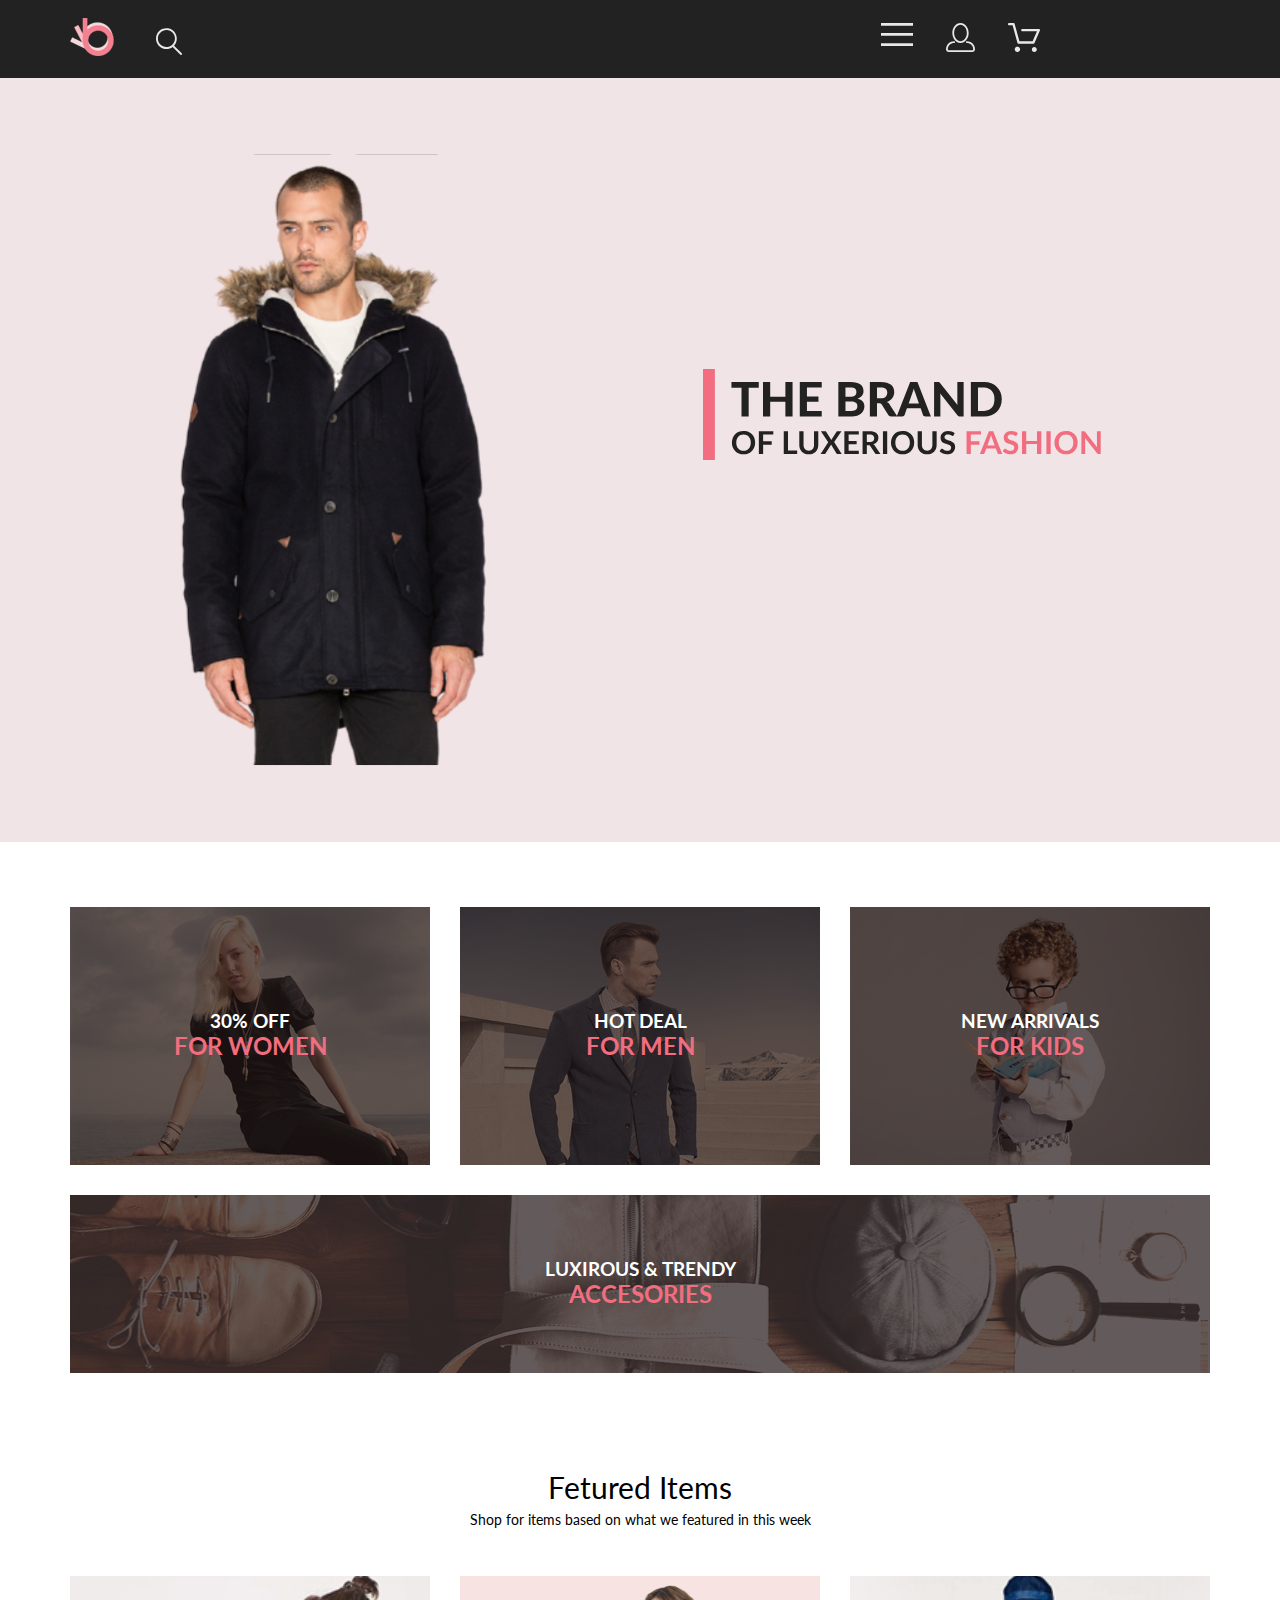
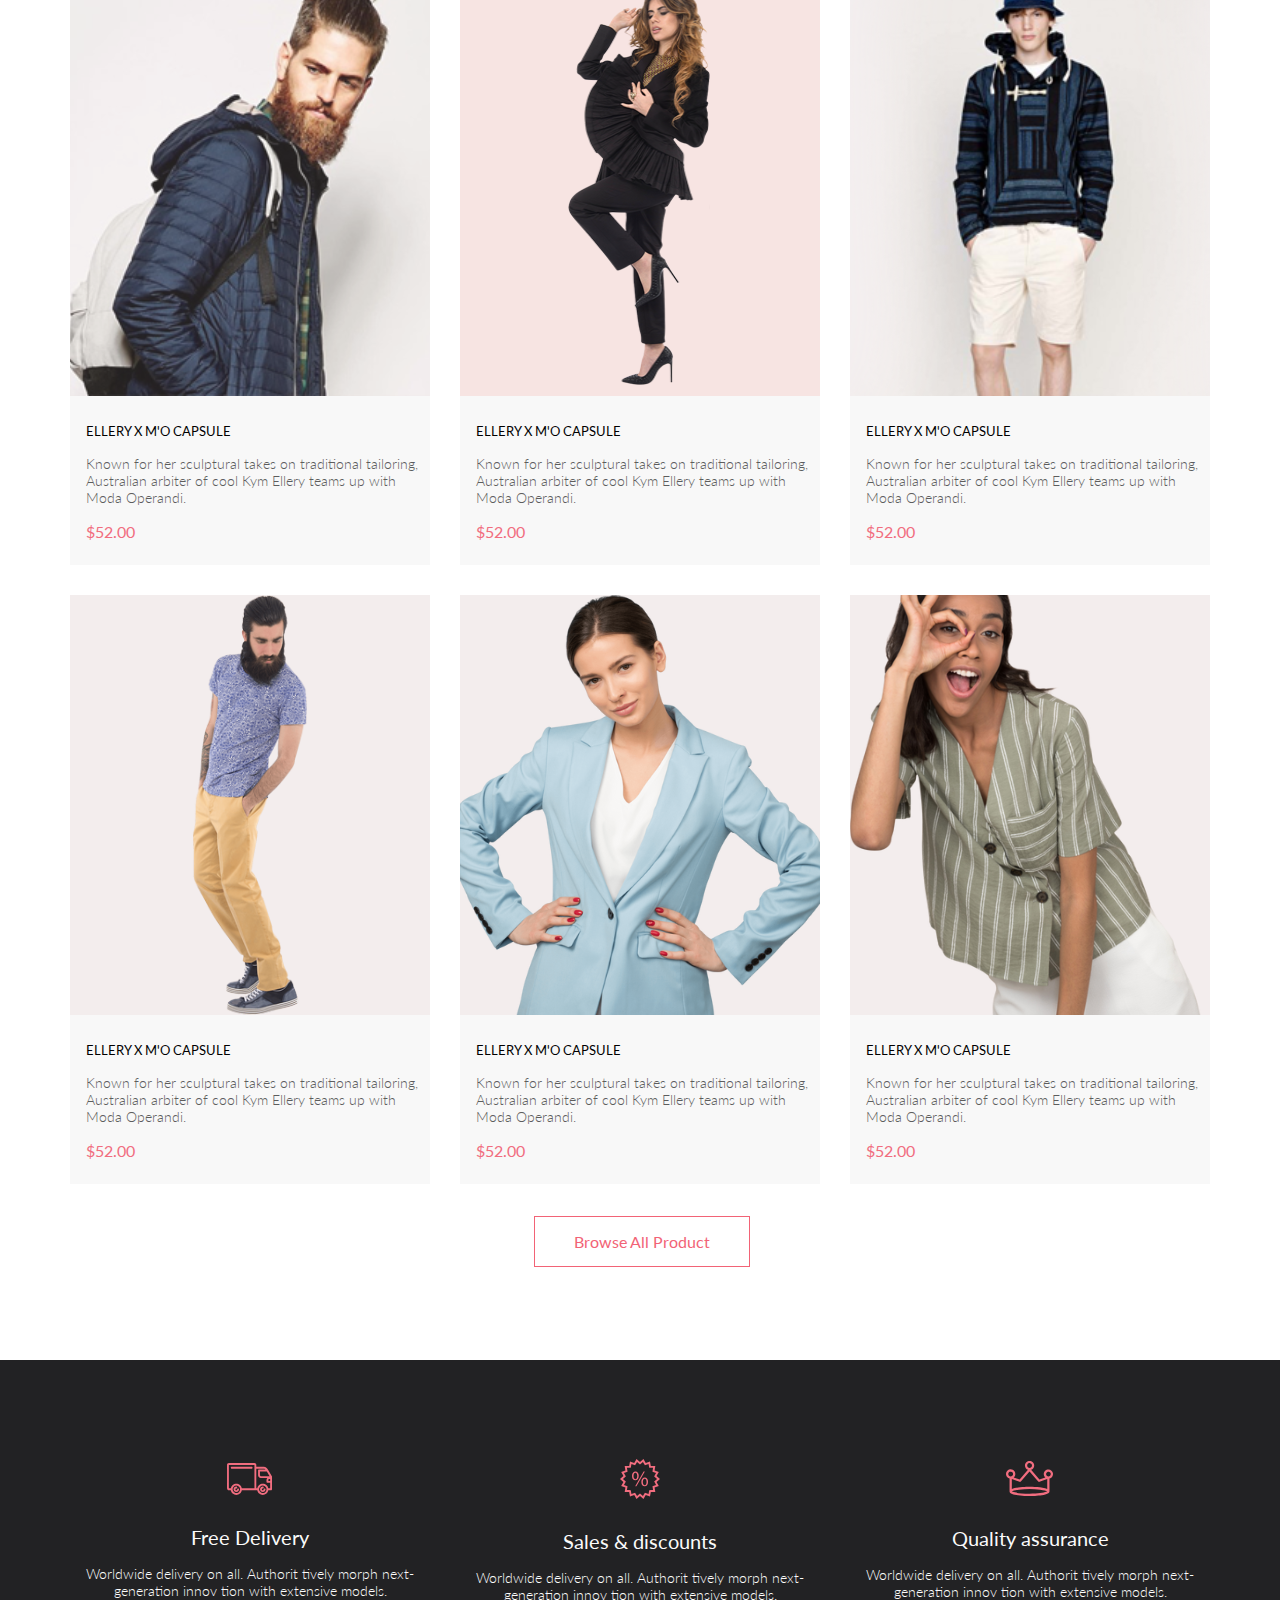
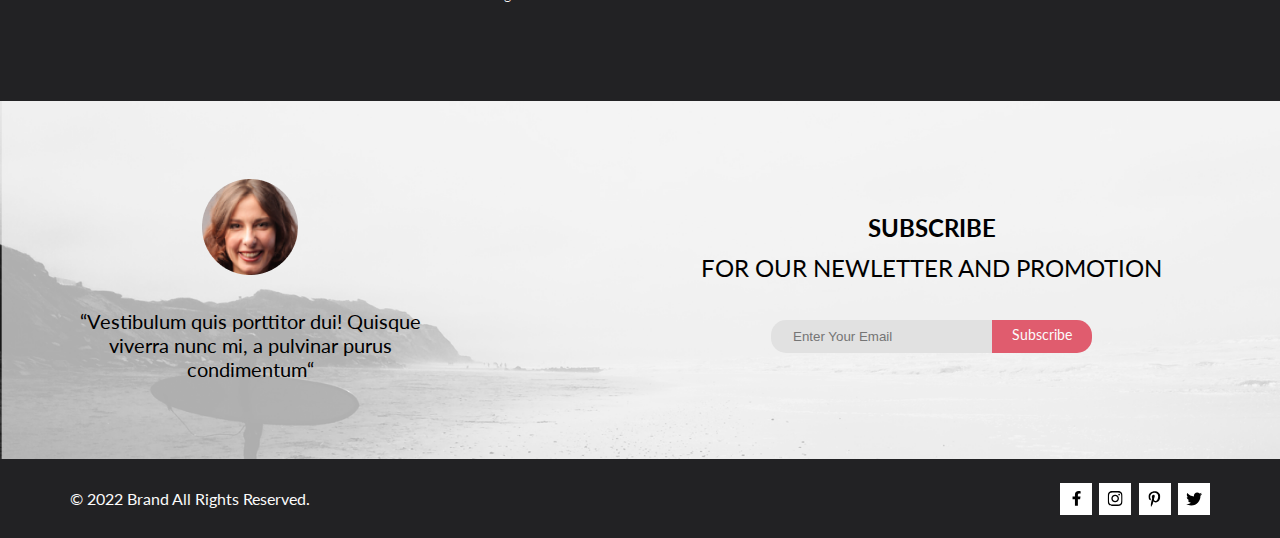
<file: index.html>
<!DOCTYPE html>
<html lang="en">
<head>
    <meta charset="UTF-8">
    <meta name="viewport" content="width=device-width, initial-scale=1.0">
    <title>Shop</title>
    <link rel="preconnect" href="https://fonts.googleapis.com">
    <link rel="preconnect" href="https://fonts.gstatic.com" crossorigin>
    <link href="https://fonts.googleapis.com/css2?family=Lato:wght@300;400&display=swap" rel="stylesheet">
    <link rel="stylesheet" href="style.css">
</head>
<body>
    <section class="header center">
        <div class="logo">
            <a href="index.html"><img src="img/Logo.svg" alt=""></a>
            <a href="#"><img src="img/search.svg" alt=""></a>
        </div>
        <div class="buttons">
            <a href="#"><img src="img/menu.svg" alt=""></a>
            <a class="button" href="#"><img src="img/profile.svg" alt=""></a>
            <a class="button" href="#"><img src="img/basket.svg" alt=""></a>
        </div>
    </section>
    <section class="top">
        <img class="dude" src="img/dude.svg" alt="">
        <img class="brand" src="img/brand.svg" alt="">
    </section>
    <section class="offers center">

        <a class="offer women" href="#"><h3>30% OFF</h3><h3 class="pink">FOR WOMEN</h3></a>
        <a class="offer men" href="#"><h3>HOT DEAL</h3><h3 class="pink">FOR MEN</h3></a>
        <a class="offer kids" href="#"><h3>NEW ARRIVALS</h3><h3 class="pink">FOR KIDS</h3></a>
        <a class="offer accesories" href="#"><h3>LUXIROUS & TRENDY</h3><h3 class="pink">ACCESORIES</h3></a>

    </section>
    <section class="products">
        <h1 class="heading">Fetured Items</h1>
        <p class="text">Shop for items based on what we featured in this week</p>
        <div class="items center">                                                    
            <a href="#" class="item">
                <img class="item_img" src="img/item1.svg" alt="">
                <div class="info">
                    <h3 class="item_name">ELLERY X M'O CAPSULE</h3>
                    <p class="item_description">Known for her sculptural takes on traditional tailoring, Australian arbiter of cool Kym Ellery teams up with Moda Operandi.</p>
                    <h3 class="price">$52.00</h3>
                </div>
            </a>
            <a href="#" class="item">
                <img class="item_img" src="img/item2.svg" alt="">
                <div class="info">
                    <h3 class="item_name">ELLERY X M'O CAPSULE</h3>
                    <p class="item_description">Known for her sculptural takes on traditional tailoring, Australian arbiter of cool Kym Ellery teams up with Moda Operandi.</p>
                    <h3 class="price">$52.00</h3>
                </div>    
            </a>
            <a href="#" class="item">
                <img class="item_img" src="img/item3.svg" alt="">
                <div class="info">
                    <h3 class="item_name">ELLERY X M'O CAPSULE</h3>
                    <p class="item_description">Known for her sculptural takes on traditional tailoring, Australian arbiter of cool Kym Ellery teams up with Moda Operandi.</p>
                    <h3 class="price">$52.00</h3>
                </div>
            </a>
            <a href="#" class="item">
                <img class="item_img" src="img/item4.svg" alt="">
                <div class="info">
                    <h3 class="item_name">ELLERY X M'O CAPSULE</h3>
                    <p class="item_description">Known for her sculptural takes on traditional tailoring, Australian arbiter of cool Kym Ellery teams up with Moda Operandi.</p>
                    <h3 class="price">$52.00</h3>
                </div>    
            </a>
            <a href="#" class="item">
                <img class="item_img" src="img/item5.svg" alt="">
                <div class="info">
                    <h3 class="item_name">ELLERY X M'O CAPSULE</h3>
                    <p class="item_description">Known for her sculptural takes on traditional tailoring, Australian arbiter of cool Kym Ellery teams up with Moda Operandi.</p>
                    <h3 class="price">$52.00</h3>
                </div>    
            </a>
            <a href="#" class="item">
                <img class="item_img" src="img/item6.svg" alt="">
                <div class="info">
                    <h3 class="item_name">ELLERY X M'O CAPSULE</h3>
                    <p class="item_description">Known for her sculptural takes on traditional tailoring, Australian arbiter of cool Kym Ellery teams up with Moda Operandi.</p>
                    <h3 class="price">$52.00</h3>
                </div>
            </a>
        </div>
        <a class="browse_products" href="#">Browse All Product</a>
    </section>
    <section class="features center">
        <article class="feature">
            <center><img src="img/delivery.svg" alt="" class="feature_img"></center>
            <h3 class="feature_title">Free Delivery</h3>
            <p class="feature_text">Worldwide delivery on all. Authorit tively morph next-generation innov tion with extensive models.</p>
        </article>
        <article class="feature">
            <center><img src="img/sales.svg" alt="" class="feature_img"></center>
            <h3 class="feature_title">Sales & discounts</h3>
            <p class="feature_text">Worldwide delivery on all. Authorit tively morph next-generation innov tion with extensive models.</p>
        </article>
        <article class="feature">
            <center><img src="img/crown.svg" alt="" class="feature_img"></center>
            <h3 class="feature_title">Quality assurance</h3>
            <p class="feature_text">Worldwide delivery on all. Authorit tively morph next-generation innov tion with extensive models.</p>
        </article>
    </section>
    <section class="subscribtion center">
        <article class="person">
            <center><img class="person_img" src="img/Intersect.png" alt=""></center>
            <p>“Vestibulum quis porttitor dui! Quisque viverra nunc mi, a pulvinar purus condimentum“</p>
        </article>
        <article class="email_send">
            <h2 class="sub_header1">SUBSCRIBE</h2>
            <h2 class="sub_header2">FOR OUR NEWLETTER AND PROMOTION</h2>
            <div class="mail">
                <input class="email" type="email" placeholder="Enter Your Email">
                <a href="#"><h2 class="submit">Subscribe</h2></a>
            </div>
        </article>
    </section>
    <section class="copyright center">
        <p class="copyright_text">© 2022  Brand  All Rights Reserved.</p>
        <div class="bottom_links">
            <a href="#" class="bottom_link">
                <svg width="11" height="16" viewBox="0 0 11 16" fill="none" xmlns="http://www.w3.org/2000/svg">
                    <path d="M9.08836 8.28L9.50686 5.61602H6.89022V3.88729C6.89022 3.15847 7.25574 2.44806 8.42765 
                    2.44806H9.61722V0.179975C9.61722 0.179975 8.53772 0 7.50561 0C5.35073 0 3.9422 1.27593 3.9422 
                    3.5857V5.61602H1.54688V8.28H3.9422V14.72H6.89022V8.28H9.08836Z" fill="black"/>
                </svg>
            </a>
            <a href="#" class="bottom_link">
                <svg width="16" height="17" viewBox="0 0 16 17" fill="none" xmlns="http://www.w3.org/2000/svg">
                    <g clip-path="url(#clip0_190_1610)">
                    <path d="M8.13677 4.68162C6.02163 4.68162 4.31555 6.38494 4.31555 8.49666C4.31555 10.6084 6.02163 12.3117 8.13677 12.3117C10.2519 12.3117 11.958 10.6084 11.958 8.49666C11.958 6.38494 10.2519 4.68162 8.13677 4.68162ZM8.13677 10.9769C6.76991 10.9769 5.65248 9.86463 5.65248 8.49666C5.65248 7.12869 6.76658 6.01639 8.13677 6.01639C9.50695 6.01639 10.6211 7.12869 10.6211 8.49666C10.6211 9.86463 9.50363 10.9769 8.13677 10.9769ZM13.0056 4.52557C13.0056 5.02029 12.6065 5.41541 12.1143 5.41541C11.6188 5.41541 11.223 5.01697 11.223 4.52557C11.223 4.03416 11.6221 3.63572 12.1143 3.63572C12.6065 3.63572 13.0056 4.03416 13.0056 4.52557ZM15.5364 5.42869C15.4799 4.2367 15.2072 3.18084 14.3325 2.31092C13.4612 1.441 12.4036 1.16873 11.2097 1.10897C9.9792 1.03924 6.29101 1.03924 5.0605 1.10897C3.8699 1.16541 2.81233 1.43768 1.93768 2.3076C1.06302 3.17752 0.793639 4.23338 0.733776 5.42537C0.663937 6.65389 0.663937 10.3361 0.733776 11.5646C0.790313 12.7566 1.06302 13.8125 1.93768 14.6824C2.81233 15.5523 3.86658 15.8246 5.0605 15.8844C6.29101 15.9541 9.9792 15.9541 11.2097 15.8844C12.4036 15.8279 13.4612 15.5556 14.3325 14.6824C15.2039 13.8125 15.4766 12.7566 15.5364 11.5646C15.6063 10.3361 15.6063 6.65721 15.5364 5.42869ZM13.9468 12.8828C13.6874 13.5336 13.1852 14.0349 12.53 14.2972C11.5489 14.6857 9.22094 14.5961 8.13677 14.5961C7.05259 14.5961 4.72128 14.6824 3.74353 14.2972C3.09169 14.0383 2.58951 13.5369 2.32678 12.8828C1.93768 11.9033 2.02747 9.57908 2.02747 8.49666C2.02747 7.41424 1.941 5.0867 2.32678 4.11053C2.58619 3.45975 3.08837 2.95838 3.74353 2.69608C4.72461 2.3076 7.05259 2.39725 8.13677 2.39725C9.22094 2.39725 11.5523 2.31092 12.53 2.69608C13.1818 2.95506 13.684 3.45643 13.9468 4.11053C14.3359 5.09002 14.2461 7.41424 14.2461 8.49666C14.2461 9.57908 14.3359 11.9066 13.9468 12.8828Z" fill="black"/>
                    </g>
                    <defs>
                    <clipPath id="clip0_190_1610">
                    <rect width="14.8991" height="17" fill="white" transform="translate(0.68396)"/>
                    </clipPath>
                    </defs>
                </svg>
            </a>
            <a href="#" class="bottom_link">
                <svg width="13" height="16" viewBox="0 0 13 16" fill="none" xmlns="http://www.w3.org/2000/svg">
                    <g clip-path="url(#clip0_190_1618)">
                    <path d="M6.7402 0.203125C3.55552 0.203125 0.408081 2.34063 0.408081 5.8C0.408081 8 1.63726 9.25 2.38221 9.25C2.68951 9.25 2.86643 8.3875 2.86643 8.14375C2.86643 7.85313 2.13079 7.23438 2.13079 6.025C2.13079 3.5125 4.03043 1.73125 6.48878 1.73125C8.60259 1.73125 10.167 2.94062 10.167 5.1625C10.167 6.82187 9.50585 9.93437 7.3641 9.93437C6.59121 9.93437 5.93006 9.37187 5.93006 8.56563C5.93006 7.38438 6.74951 6.24062 6.74951 5.02187C6.74951 2.95312 3.83487 3.32812 3.83487 5.82812C3.83487 6.35313 3.90006 6.93437 4.13286 7.4125C3.70451 9.26875 2.82919 12.0344 2.82919 13.9469C2.82919 14.5375 2.91299 15.1188 2.96886 15.7094C3.0744 15.8281 3.02163 15.8156 3.18304 15.7563C4.74744 13.6 4.69157 13.1781 5.39928 10.3562C5.78107 11.0875 6.76814 11.4812 7.55034 11.4812C10.8468 11.4812 12.3274 8.24688 12.3274 5.33125C12.3274 2.22813 9.66415 0.203125 6.7402 0.203125Z" fill="black"/>
                    </g>
                    <defs>
                    <clipPath id="clip0_190_1618">
                    <rect width="11.9193" height="16" fill="white" transform="translate(0.408081)"/>
                    </clipPath>
                    </defs>
                </svg>
            </a>
            <a href="#" class="bottom_link">
                <svg width="17" height="16" viewBox="0 0 17 16" fill="none" xmlns="http://www.w3.org/2000/svg">
                    <g clip-path="url(#clip0_190_1614)">
                    <path d="M14.4181 4.74107C14.4281 4.88319 14.4281 5.02535 14.4281 5.16747C14.4281 9.50247 11.1509 14.4974 5.16096 14.4974C3.31558 14.4974 1.60132 13.9593 0.159302 13.0253C0.421495 13.0558 0.673569 13.0659 0.94585 13.0659C2.46851 13.0659 3.8702 12.5482 4.98953 11.6649C3.5576 11.6345 2.3576 10.6903 1.94415 9.39081C2.14585 9.42125 2.34751 9.44156 2.5593 9.44156C2.85172 9.44156 3.14418 9.40094 3.41643 9.32991C1.92401 9.02531 0.80465 7.70553 0.80465 6.11163V6.07103C1.23825 6.31469 1.74249 6.46697 2.2769 6.48725C1.39959 5.89841 0.824826 4.89335 0.824826 3.75628C0.824826 3.14716 0.98614 2.58878 1.26851 2.10147C2.87187 4.09131 5.28195 5.39078 7.98443 5.53294C7.93403 5.28928 7.90376 5.0355 7.90376 4.78169C7.90376 2.97457 9.35586 1.5025 11.1609 1.5025C12.0987 1.5025 12.9457 1.89844 13.5407 2.53803C14.2768 2.39591 14.9827 2.12178 15.6079 1.74616C15.3659 2.5076 14.8516 3.14719 14.176 3.55325C14.8315 3.48222 15.4668 3.29944 16.0516 3.04566C15.608 3.69538 15.0533 4.27403 14.4181 4.74107Z" fill="black"/>
                    </g>
                    <defs>
                    <clipPath id="clip0_190_1614">
                    <rect width="15.8924" height="16" fill="white" transform="translate(0.159302)"/>
                    </clipPath>
                    </defs>
                    </svg>
            </a>
        </div>
    </section>
</body>
</html>
</file>
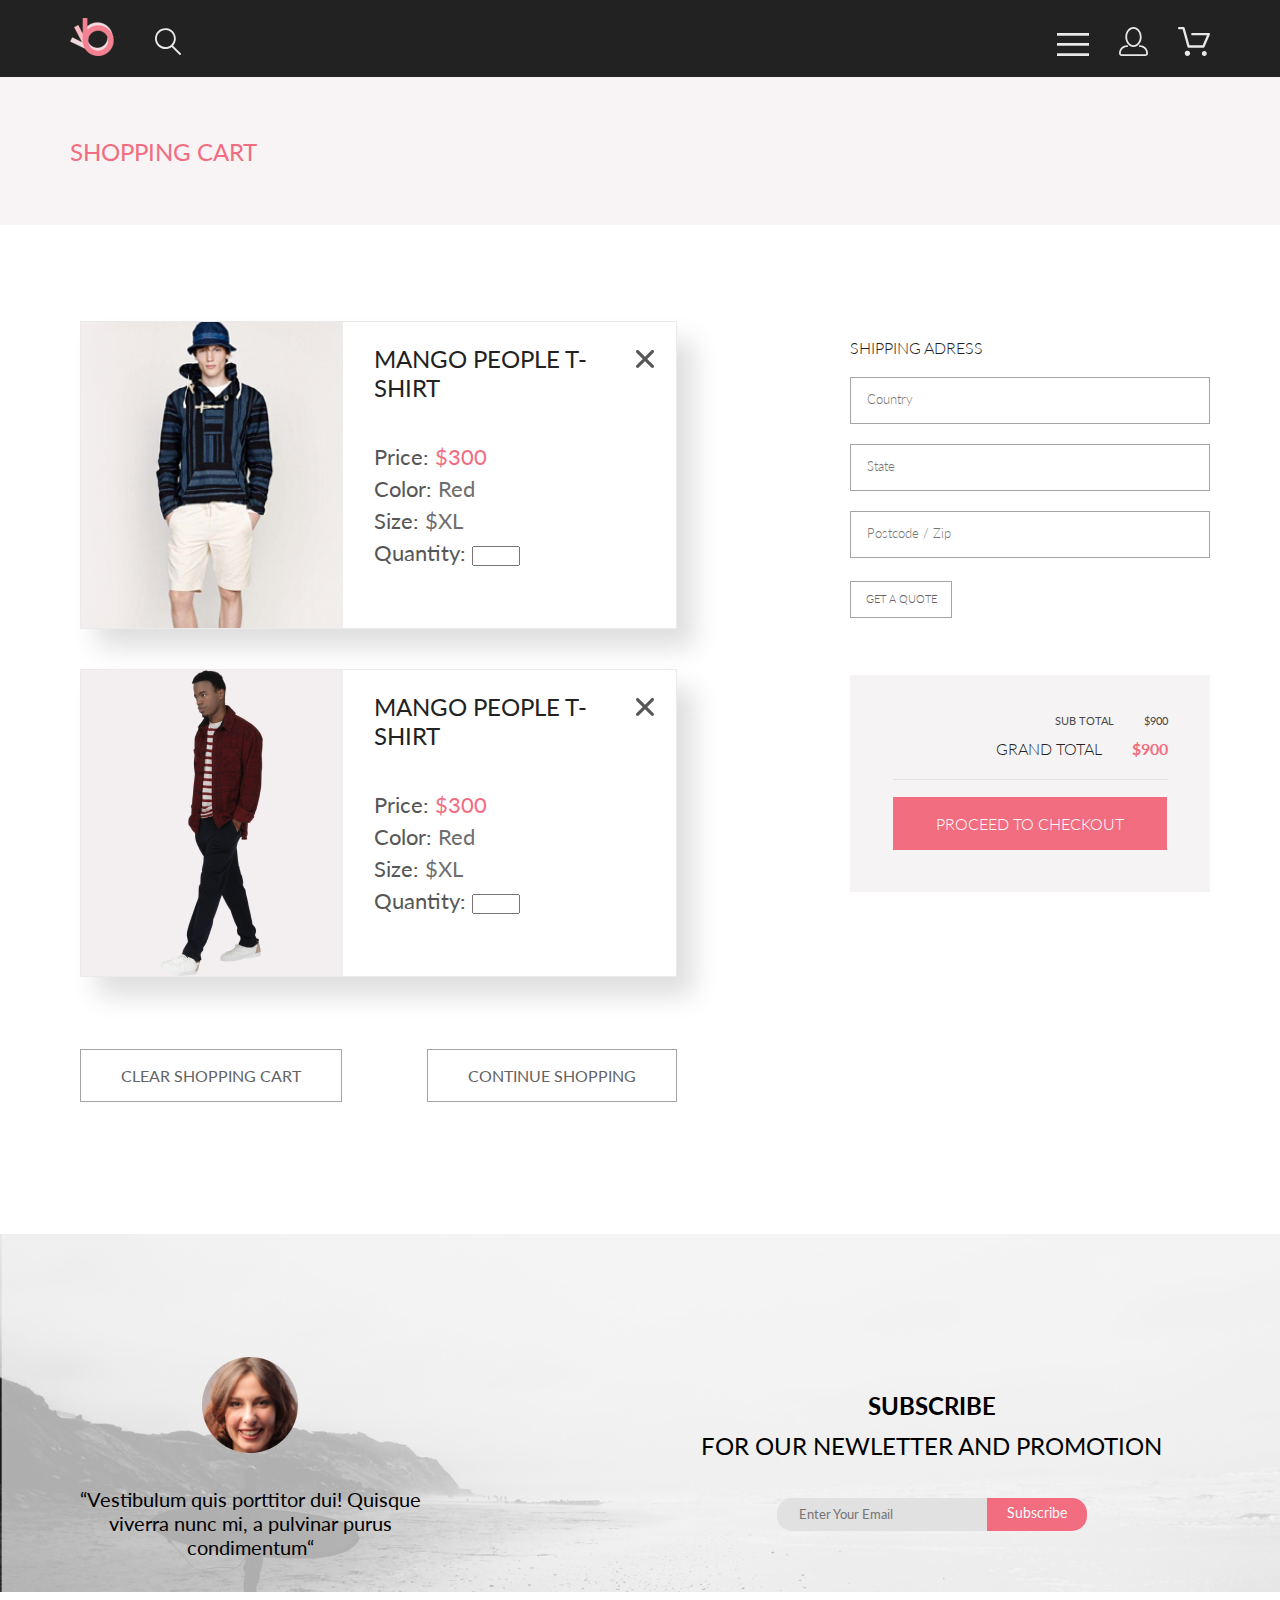
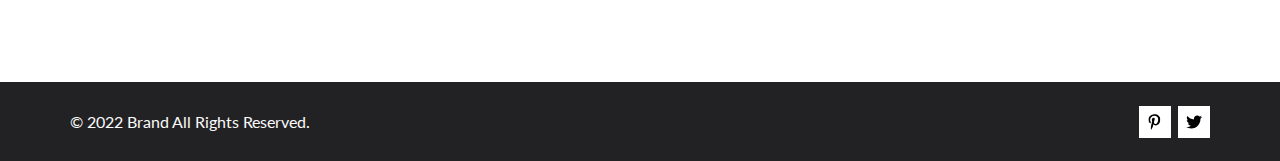
<file: cart/cart.html>
<!DOCTYPE html>
<html lang="en">
<head>
    <meta charset="UTF-8">
    <meta name="viewport" content="width=device-width, initial-scale=1.0">
    <title>Document</title>
    <link rel="preconnect" href="https://fonts.googleapis.com">
    <link rel="preconnect" href="https://fonts.gstatic.com" crossorigin>
    <link href="https://fonts.googleapis.com/css2?family=Lato:wght@300;400;600;700&display=swap" rel="stylesheet">
    <link rel="preconnect" href="https://fonts.googleapis.com">
    <link rel="preconnect" href="https://fonts.gstatic.com" crossorigin>
    <link href="https://fonts.googleapis.com/css2?family=Lato:wght@300;400;700&family=Roboto&display=swap" rel="stylesheet">
    <link rel="stylesheet" href="style.css">
</head>
<body>
    <section class="header center">
        <div class="header__logo">
            <a href="index.html"><img src="../img/Logo.svg" alt=""></a>
            <a href="#"><img src="../img/search.svg" alt=""></a>
        </div>
        <div class="header__buttons">
            <a href="#"><img src="../img/menu.svg" alt=""></a>
            <a class="button" href="#"><img src="../img/profile.svg" alt=""></a>
            <a class="button" href="#"><img src="../img/basket.svg" alt=""></a>
        </div>
    </section>
    <section class="arrivals center">
        <h2 class="arrivals__header">SHOPPING CART</h2>
    </section>
    <section class="cart center">
        <div class="cart__cart-content">
            <div class="cart__items">
                <div class="cart__items__item">
                    <img class="cart__items__item__img" src="img/item1.png" alt="">
                    <div class="cart__items__item__description">
                        <h2 class="cart__items__item__name">MANGO  PEOPLE  T-SHIRT</h2>
                        <p>Price: <span class="cart__items__item__price">$300</span></p>
                        <p>Color: <span class="cart__items__item__color">Red</span></p>
                        <p>Size: <span class="cart__items__item__size">$XL</span></p>
                        <p>Quantity: <input  class="cart__items__item__quantity" type="number"></p>
                    </div>
                    <a class="cart__items__item__cross" href="#"><svg width="18" height="18" viewBox="0 0 18 18" fill="none" xmlns="http://www.w3.org/2000/svg">
                        <path d="M11.2453 9L17.5302 2.71516C17.8285 2.41741 17.9962 2.01336 17.9966 1.59191C17.997 1.17045 17.8299 0.76611 17.5322 0.467833C17.2344 0.169555 16.8304 0.00177586 16.4089 0.00140366C15.9875 0.00103146 15.5831 0.168097 15.2848 0.465848L9 6.75069L2.71516 0.465848C2.41688 0.167571 2.01233 0 1.5905 0C1.16868 0 0.764125 0.167571 0.465848 0.465848C0.167571 0.764125 0 1.16868 0 1.5905C0 2.01233 0.167571 2.41688 0.465848 2.71516L6.75069 9L0.465848 15.2848C0.167571 15.5831 0 15.9877 0 16.4095C0 16.8313 0.167571 17.2359 0.465848 17.5342C0.764125 17.8324 1.16868 18 1.5905 18C2.01233 18 2.41688 17.8324 2.71516 17.5342L9 11.2493L15.2848 17.5342C15.5831 17.8324 15.9877 18 16.4095 18C16.8313 18 17.2359 17.8324 17.5342 17.5342C17.8324 17.2359 18 16.8313 18 16.4095C18 15.9877 17.8324 15.5831 17.5342 15.2848L11.2453 9Z" fill="#575757"/>
                        </svg></a>    
                </div>
                <div class="cart__items__item">
                    <img class="cart__items__item__img" src="img/item2.png" alt="">
                    <div class="cart__items__item__description">
                        <h2 class="cart__items__item__name">MANGO  PEOPLE  T-SHIRT</h2>
                        <p>Price: <span class="cart__items__item__price">$300</span></p>
                        <p>Color: <span class="cart__items__item__color">Red</span></p>
                        <p>Size: <span class="cart__items__item__size">$XL</span></p>
                        <p>Quantity: <input  class="cart__items__item__quantity" type="number"></p>
                    </div>
                    <a class="cart__items__item__cross" href="#"><svg width="18" height="18" viewBox="0 0 18 18" fill="none" xmlns="http://www.w3.org/2000/svg">
                        <path d="M11.2453 9L17.5302 2.71516C17.8285 2.41741 17.9962 2.01336 17.9966 1.59191C17.997 1.17045 17.8299 0.76611 17.5322 0.467833C17.2344 0.169555 16.8304 0.00177586 16.4089 0.00140366C15.9875 0.00103146 15.5831 0.168097 15.2848 0.465848L9 6.75069L2.71516 0.465848C2.41688 0.167571 2.01233 0 1.5905 0C1.16868 0 0.764125 0.167571 0.465848 0.465848C0.167571 0.764125 0 1.16868 0 1.5905C0 2.01233 0.167571 2.41688 0.465848 2.71516L6.75069 9L0.465848 15.2848C0.167571 15.5831 0 15.9877 0 16.4095C0 16.8313 0.167571 17.2359 0.465848 17.5342C0.764125 17.8324 1.16868 18 1.5905 18C2.01233 18 2.41688 17.8324 2.71516 17.5342L9 11.2493L15.2848 17.5342C15.5831 17.8324 15.9877 18 16.4095 18C16.8313 18 17.2359 17.8324 17.5342 17.5342C17.8324 17.2359 18 16.8313 18 16.4095C18 15.9877 17.8324 15.5831 17.5342 15.2848L11.2453 9Z" fill="#575757"/>
                        </svg></a>    
                </div>
                <div class="cart__buttons">
                    <a href="" class="cart__buttons__clear">CLEAR SHOPPING CART</a>
                    <a href="" class="cart__buttons__continue">CONTINUE SHOPPING</a>
                </div>
            </div>
            <div class="cart__data">
                <div class="cart__data__adress">
                    <h2 class="cart__data__adress__header">SHIPPING ADRESS</h2>
                    <input type="text" class="cart__data__adress__input" placeholder="Country">
                    <input type="text" class="cart__data__adress__input" placeholder="State">
                    <input type="number" class="cart__data__adress__input" placeholder="Postcode / Zip">
                    <a href="#" class="cart__data__adress__button">GET A QUOTE</a>
                </div>
                <div class="cart__data__order">
                    <div class="cart__data__order__sub">SUB TOTAL<span class="cart__data__order__sub__price">$900</span></div>
                    <div class="cart__data__order__grand">GRAND TOTAL<span class="cart__data__order__grand__price">$900</span></div>
                    <div class="cart__data__order__line"></div>
                    <a href="#" class="cart__data__order__checkout">PROCEED TO CHECKOUT</a>
                </div>
            </div>
        </div>
    </section>
    <section class="subscription center">
        <article class="subscription__person">
            <img class="subscription__person__img" src="../img/Intersect.png" alt="">
            <p>“Vestibulum quis porttitor dui! Quisque viverra nunc mi, a pulvinar purus condimentum“</p>
        </article>
        <article class="subscription__send">
            <h2 class="subscription__send__header1">SUBSCRIBE</h2>
            <h2 class="subscription__send__header2">FOR OUR NEWLETTER AND PROMOTION</h2>
            <div class="subscription__send__mail">
                <input class="subscription__send__mail__email" type="email" placeholder="Enter Your Email">
                <a href="#"><h2 class="subscription__send__mail__submit">Subscribe</h2></a>
            </div>
        </article>
    </section>
    <section class="copyright center">
        <p class="copyright__text">© 2022  Brand  All Rights Reserved.</p>
        <div class="copyright__links">
            <a href="#" class="copyright__links__link">
                <svg width="13" height="16" viewBox="0 0 13 16" fill="none" xmlns="http://www.w3.org/2000/svg">
                    <g clip-path="url(#clip0_190_1618)">
                    <path d="M6.7402 0.203125C3.55552 0.203125 0.408081 2.34063 0.408081 5.8C0.408081 8 1.63726 9.25 2.38221 9.25C2.68951 9.25 2.86643 8.3875 2.86643 8.14375C2.86643 7.85313 2.13079 7.23438 2.13079 6.025C2.13079 3.5125 4.03043 1.73125 6.48878 1.73125C8.60259 1.73125 10.167 2.94062 10.167 5.1625C10.167 6.82187 9.50585 9.93437 7.3641 9.93437C6.59121 9.93437 5.93006 9.37187 5.93006 8.56563C5.93006 7.38438 6.74951 6.24062 6.74951 5.02187C6.74951 2.95312 3.83487 3.32812 3.83487 5.82812C3.83487 6.35313 3.90006 6.93437 4.13286 7.4125C3.70451 9.26875 2.82919 12.0344 2.82919 13.9469C2.82919 14.5375 2.91299 15.1188 2.96886 15.7094C3.0744 15.8281 3.02163 15.8156 3.18304 15.7563C4.74744 13.6 4.69157 13.1781 5.39928 10.3562C5.78107 11.0875 6.76814 11.4812 7.55034 11.4812C10.8468 11.4812 12.3274 8.24688 12.3274 5.33125C12.3274 2.22813 9.66415 0.203125 6.7402 0.203125Z" fill="black"/>
                    </g>
                    <defs>
                    <clipPath id="clip0_190_1618">
                    <rect width="11.9193" height="16" fill="white" transform="translate(0.408081)"/>
                    </clipPath>
                    </defs>
                </svg>
            </a>
            <a href="#" class="copyright__links__link">
                <svg width="17" height="16" viewBox="0 0 17 16" fill="none" xmlns="http://www.w3.org/2000/svg">
                    <g clip-path="url(#clip0_190_1614)">
                    <path d="M14.4181 4.74107C14.4281 4.88319 14.4281 5.02535 14.4281 5.16747C14.4281 9.50247 11.1509 14.4974 5.16096 14.4974C3.31558 14.4974 1.60132 13.9593 0.159302 13.0253C0.421495 13.0558 0.673569 13.0659 0.94585 13.0659C2.46851 13.0659 3.8702 12.5482 4.98953 11.6649C3.5576 11.6345 2.3576 10.6903 1.94415 9.39081C2.14585 9.42125 2.34751 9.44156 2.5593 9.44156C2.85172 9.44156 3.14418 9.40094 3.41643 9.32991C1.92401 9.02531 0.80465 7.70553 0.80465 6.11163V6.07103C1.23825 6.31469 1.74249 6.46697 2.2769 6.48725C1.39959 5.89841 0.824826 4.89335 0.824826 3.75628C0.824826 3.14716 0.98614 2.58878 1.26851 2.10147C2.87187 4.09131 5.28195 5.39078 7.98443 5.53294C7.93403 5.28928 7.90376 5.0355 7.90376 4.78169C7.90376 2.97457 9.35586 1.5025 11.1609 1.5025C12.0987 1.5025 12.9457 1.89844 13.5407 2.53803C14.2768 2.39591 14.9827 2.12178 15.6079 1.74616C15.3659 2.5076 14.8516 3.14719 14.176 3.55325C14.8315 3.48222 15.4668 3.29944 16.0516 3.04566C15.608 3.69538 15.0533 4.27403 14.4181 4.74107Z" fill="black"/>
                    </g>
                    <defs>
                    <clipPath id="clip0_190_1614">
                    <rect width="15.8924" height="16" fill="white" transform="translate(0.159302)"/>
                    </clipPath>
                    </defs>
                    </svg>
            </a>
        </div>
    </section>
</body>
</html>
</file>
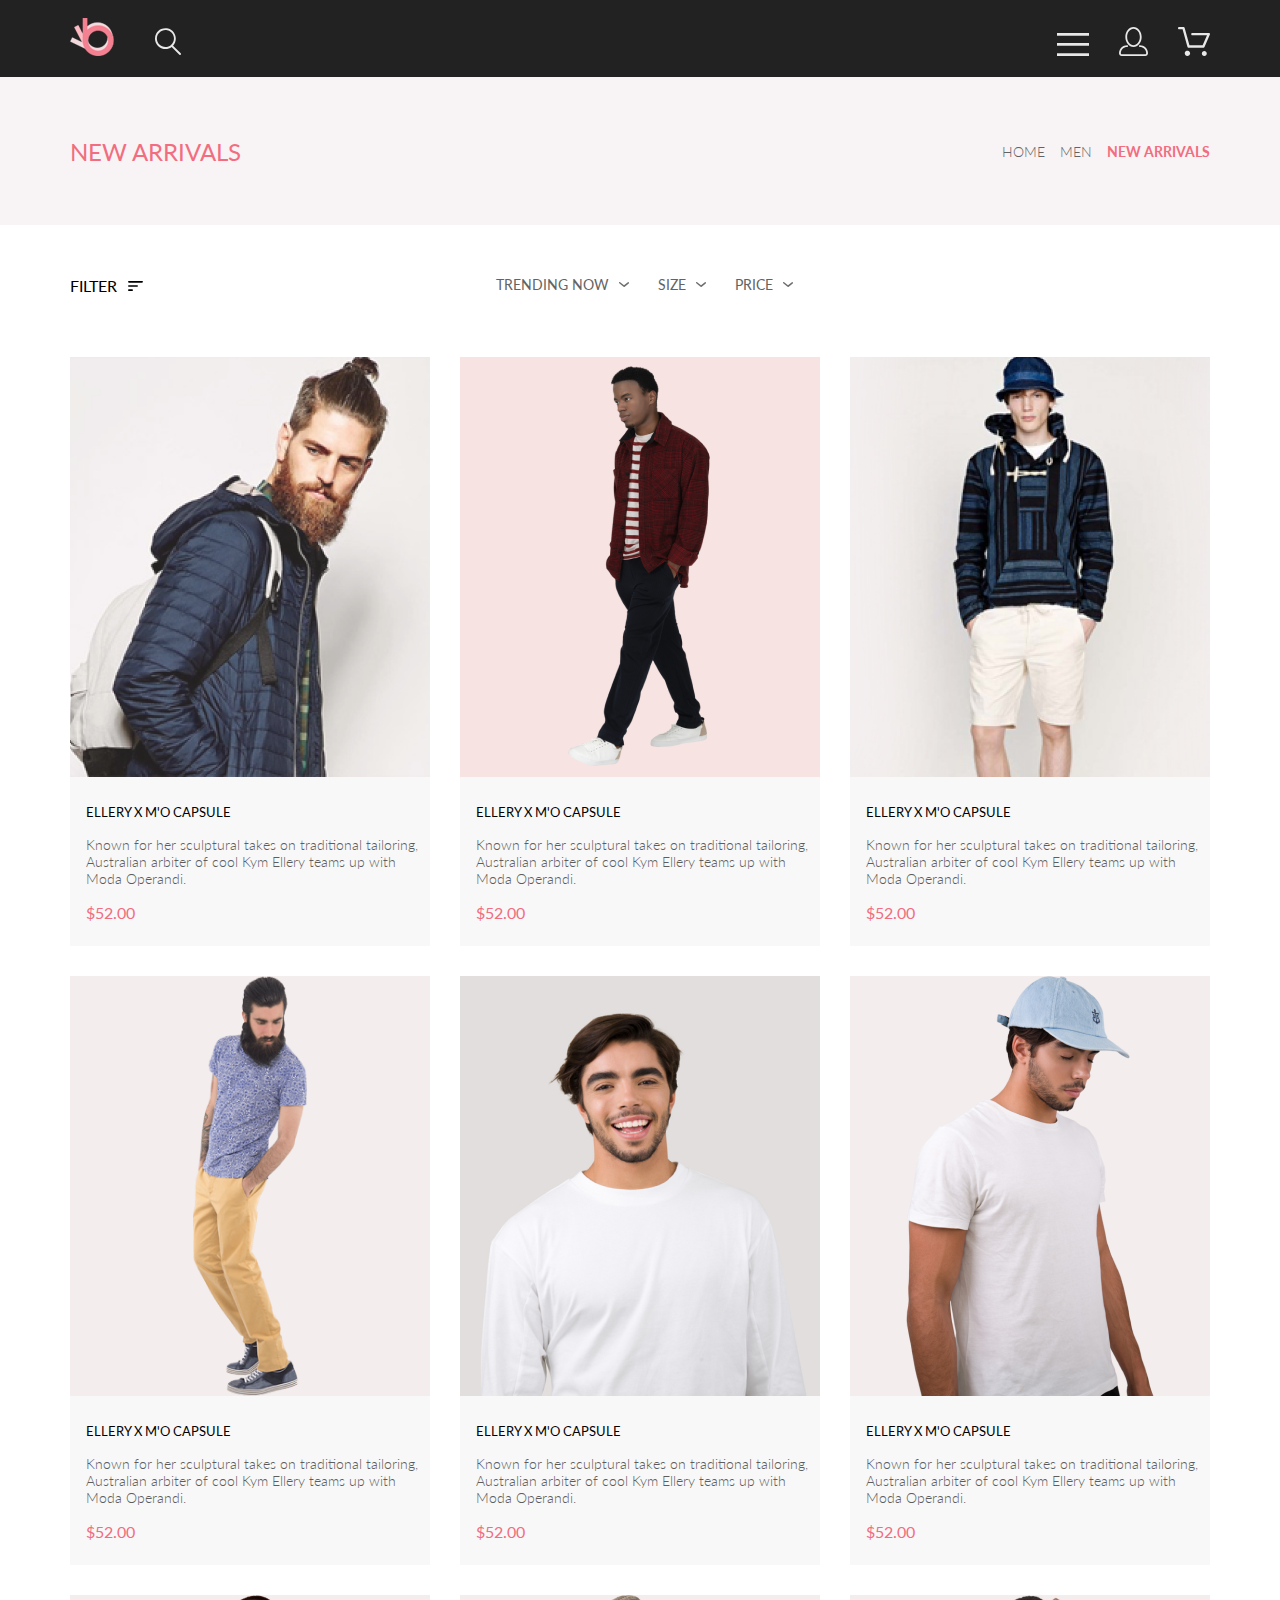
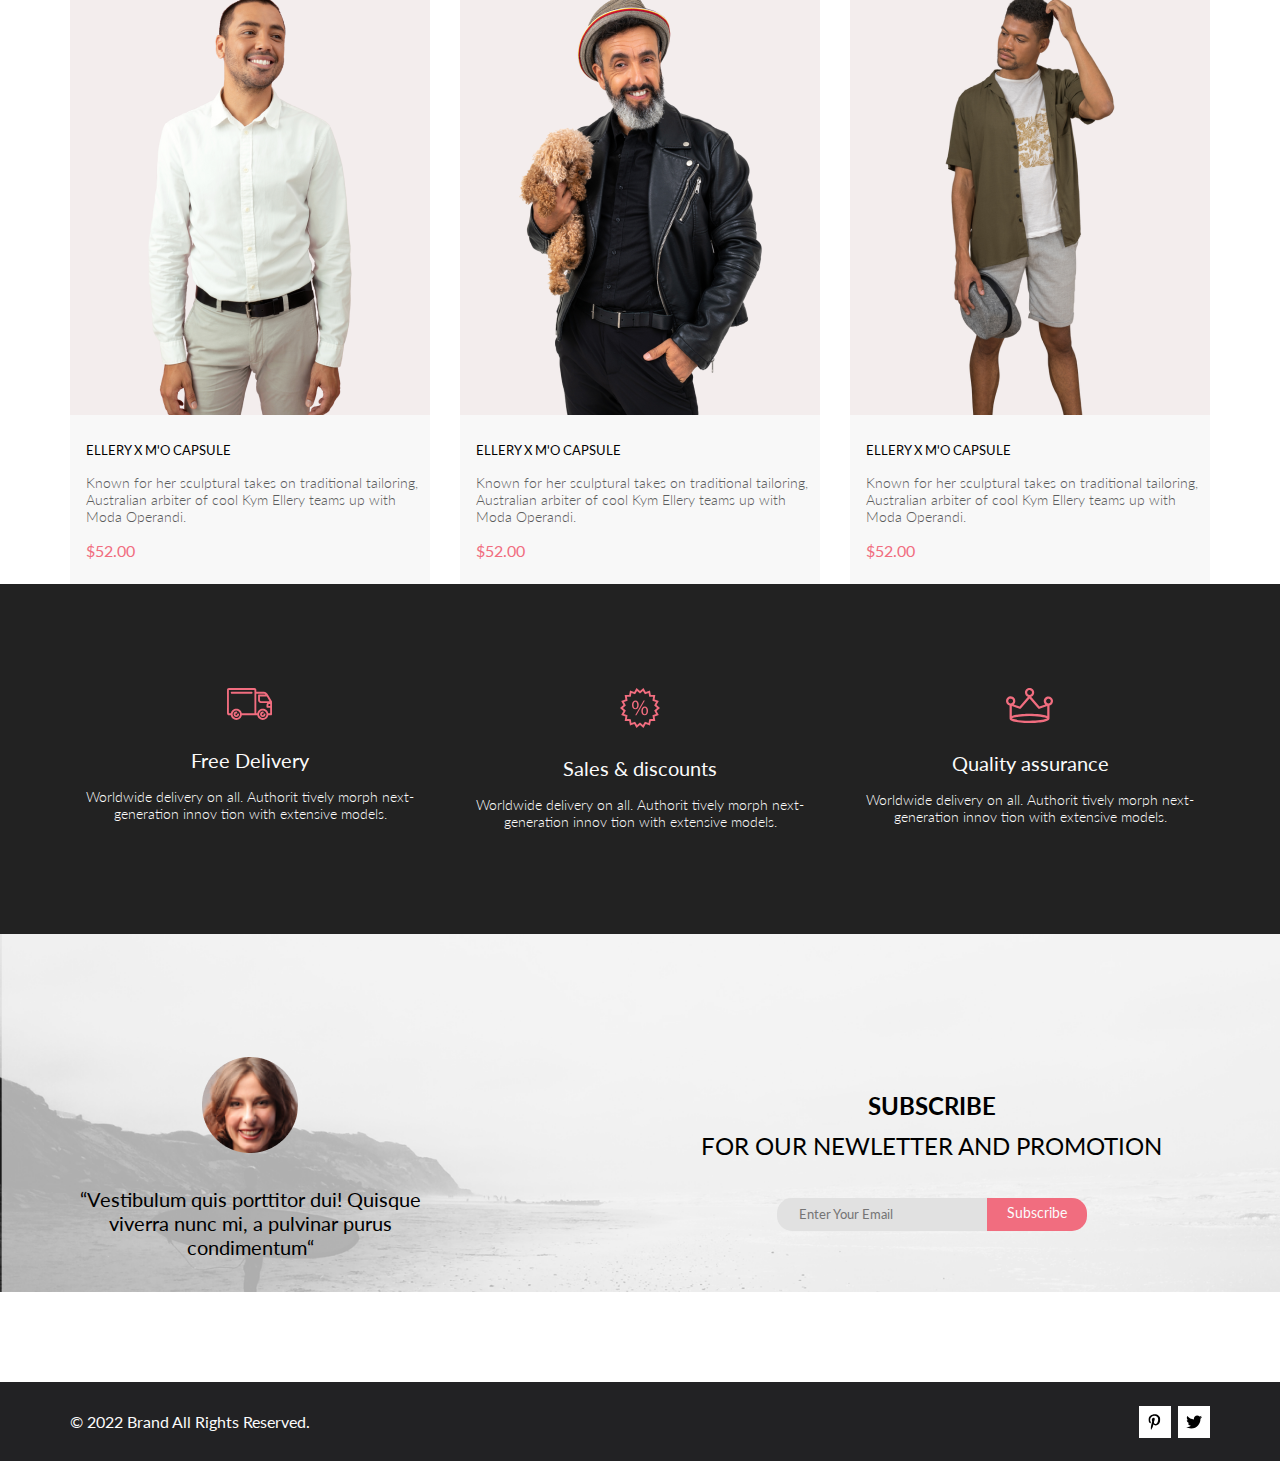
<file: catalog/catalog.html>
<!DOCTYPE html>
<html lang="en">
<head>
    <meta charset="UTF-8">
    <meta name="viewport" content="width=device-width, initial-scale=1.0">
    <title>Document</title>
    <link rel="preconnect" href="https://fonts.googleapis.com">
    <link rel="preconnect" href="https://fonts.gstatic.com" crossorigin>
    <link href="https://fonts.googleapis.com/css2?family=Lato:wght@300;400;600;700&display=swap" rel="stylesheet">
    <link rel="preconnect" href="https://fonts.googleapis.com">
    <link rel="preconnect" href="https://fonts.gstatic.com" crossorigin>
    <link href="https://fonts.googleapis.com/css2?family=Lato:wght@300;400;700&family=Roboto&display=swap" rel="stylesheet">
    <link rel="stylesheet" href="style.css">
</head>
<body>
    <section class="header center">
        <div class="header__logo">
            <a href="index.html"><img src="../img/Logo.svg" alt=""></a>
            <a href="#"><img src="../img/search.svg" alt=""></a>
        </div>
        <div class="header__buttons">
            <a href="#"><img src="../img/menu.svg" alt=""></a>
            <a class="button" href="#"><img src="../img/profile.svg" alt=""></a>
            <a class="button" href="#"><img src="../img/basket.svg" alt=""></a>
        </div>
    </section>
    <section class="arrivals center">
        <h2 class="arrivals__header">NEW ARRIVALS</h2>
        <div class="arrivals__path">
            <a href="#" class="arrivals__path__1">HOME</a>
            <a href="#" class="arrivals__path__2">MEN</a>
            <a href="#" class="arrivals__path__3">NEW ARRIVALS</a>
        </div>
    </section>
    <selection class="sort">
        <details class="sort__filter ">
            <summary class="sort__filter__summary"> <span class="sort__filter__name">FILTER</span> <svg class="sort__filter__picture" width="15" height="10" viewBox="0 0 15 10" fill="none" xmlns="http://www.w3.org/2000/svg">
                <path d="M0.833333 10H4.16667C4.625 10 5 9.625 5 9.16667C5 8.70833 4.625 8.33333 4.16667 8.33333H0.833333C0.375 8.33333 0 8.70833 0 9.16667C0 9.625 0.375 10 0.833333 10ZM0 0.833333C0 1.29167 0.375 1.66667 0.833333 1.66667H14.1667C14.625 1.66667 15 1.29167 15 0.833333C15 0.375 14.625 0 14.1667 0H0.833333C0.375 0 0 0.375 0 0.833333ZM0.833333 5.83333H9.16667C9.625 5.83333 10 5.45833 10 5C10 4.54167 9.625 4.16667 9.16667 4.16667H0.833333C0.375 4.16667 0 4.54167 0 5C0 5.45833 0.375 5.83333 0.833333 5.83333Z" fill="black"/>
                </svg>
            </summary>
            <div class="sort__filter__list">
                <details class="sort__filter__category">
                    <summary class="sort__filter__category__name">CATEGORY</summary>
                    <div class="sort__filter__category__items">
                        <a class="sort__filter__category__item" href="">Accessories</a>
                        <a class="sort__filter__category__item" href="">Bags</a>
                        <a class="sort__filter__category__item" href="">Denim</a>
                        <a class="sort__filter__category__item" href="">Hoodies & Sweatshirts</a>
                        <a class="sort__filter__category__item" href="">Jackets & Coats</a>
                        <a class="sort__filter__category__item" href="">Polos</a>
                        <a class="sort__filter__category__item" href="">Shirts</a>
                        <a class="sort__filter__category__item" href="">Shoes</a>
                        <a class="sort__filter__category__item" href="">Sweaters & Knits</a>
                        <a class="sort__filter__category__item" href="">T-Shirts</a>
                        <a class="sort__filter__category__item" href="">Tanks</a>
                    </div>
                </details>
                <details class="sort__filter__category">
                    <summary class="sort__filter__category__name">BRAND</summary>
                    <div class="sort__filter__category__items">
                        <a class="sort__filter__category__item" href="">Accessories</a>
                        <a class="sort__filter__category__item" href="">Bags</a>
                        <a class="sort__filter__category__item" href="">Denim</a>
                        <a class="sort__filter__category__item" href="">Hoodies & Sweatshirts</a>
                        <a class="sort__filter__category__item" href="">Jackets & Coats</a>
                        <a class="sort__filter__category__item" href="">Polos</a>
                        <a class="sort__filter__category__item" href="">Shirts</a>
                        <a class="sort__filter__category__item" href="">Shoes</a>
                        <a class="sort__filter__category__item" href="">Sweaters & Knits</a>
                        <a class="sort__filter__category__item" href="">T-Shirts</a>
                        <a class="sort__filter__category__item" href="">Tanks</a>
                    </div>
                </details>
                <details class="sort__filter__category">
                    <summary class="sort__filter__category__name">DESIGNER</summary>
                    <div class="sort__filter__category__items">
                        <a class="sort__filter__category__item" href="">Accessories</a>
                        <a class="sort__filter__category__item" href="">Bags</a>
                        <a class="sort__filter__category__item" href="">Denim</a>
                        <a class="sort__filter__category__item" href="">Hoodies & Sweatshirts</a>
                        <a class="sort__filter__category__item" href="">Jackets & Coats</a>
                        <a class="sort__filter__category__item" href="">Polos</a>
                        <a class="sort__filter__category__item" href="">Shirts</a>
                        <a class="sort__filter__category__item" href="">Shoes</a>
                        <a class="sort__filter__category__item" href="">Sweaters & Knits</a>
                        <a class="sort__filter__category__item" href="">T-Shirts</a>
                        <a class="sort__filter__category__item" href="">Tanks</a>
                    </div>
                </details>
            </div>
        </details>
        <div class="sort__properties">
            <details class="sort__propertie">
                <summary class="sort__propertie__summary">TRENDING NOW<svg width="11" height="6" viewBox="0 0 11 6" fill="none" xmlns="http://www.w3.org/2000/svg">
                    <path d="M5.00214 5.00214C4.83521 5.00247 4.67343 4.94433 4.54488 4.83782L0.258102 1.2655C0.112196 1.14422 0.0204417 0.969958 0.00302325 0.781035C-0.0143952 0.592112 0.0439493 0.404007 0.165221 0.258101C0.286493 0.112196 0.460759 0.0204417 0.649682 0.00302327C0.838605 -0.0143952 1.02671 0.043949 1.17262 0.165221L5.00214 3.36602L8.83167 0.279536C8.90475 0.220188 8.98884 0.175869 9.0791 0.149125C9.16937 0.122382 9.26403 0.113741 9.35764 0.1237C9.45126 0.133659 9.54198 0.162021 9.6246 0.207156C9.70722 0.252292 9.7801 0.313311 9.83906 0.386705C9.90449 0.460167 9.95405 0.546351 9.98462 0.639855C10.0152 0.733359 10.0261 0.83217 10.0167 0.930097C10.0073 1.02802 9.97784 1.12296 9.93005 1.20895C9.88227 1.29494 9.81723 1.37013 9.73904 1.42982L5.45225 4.88068C5.32002 4.97036 5.16154 5.01312 5.00214 5.00214Z" fill="#6F6E6E"/>
                    </svg>
                </summary>
            </details>
            <details class="sort__propertie">
                <summary class="sort__propertie__summary">SIZE<svg width="11" height="6" viewBox="0 0 11 6" fill="none" xmlns="http://www.w3.org/2000/svg">
                    <path d="M5.00214 5.00214C4.83521 5.00247 4.67343 4.94433 4.54488 4.83782L0.258102 1.2655C0.112196 1.14422 0.0204417 0.969958 0.00302325 0.781035C-0.0143952 0.592112 0.0439493 0.404007 0.165221 0.258101C0.286493 0.112196 0.460759 0.0204417 0.649682 0.00302327C0.838605 -0.0143952 1.02671 0.043949 1.17262 0.165221L5.00214 3.36602L8.83167 0.279536C8.90475 0.220188 8.98884 0.175869 9.0791 0.149125C9.16937 0.122382 9.26403 0.113741 9.35764 0.1237C9.45126 0.133659 9.54198 0.162021 9.6246 0.207156C9.70722 0.252292 9.7801 0.313311 9.83906 0.386705C9.90449 0.460167 9.95405 0.546351 9.98462 0.639855C10.0152 0.733359 10.0261 0.83217 10.0167 0.930097C10.0073 1.02802 9.97784 1.12296 9.93005 1.20895C9.88227 1.29494 9.81723 1.37013 9.73904 1.42982L5.45225 4.88068C5.32002 4.97036 5.16154 5.01312 5.00214 5.00214Z" fill="#6F6E6E"/>
                    </svg>
                </summary>
                <div class="sort__propertie__box">
                    <label class="sort__propertie__check" for="check1"><input id="check1" type="checkbox">XS</label> 
                    <label class="sort__propertie__check" for="check2"><input id="check2" type="checkbox">S</label>     
                    <label class="sort__propertie__check" for="check3"><input id="check3" type="checkbox">M</label>
                    <label class="sort__propertie__check" for="check4"><input id="check4" type="checkbox">L</label>
                </div>
            </details>
            <details class="sort__propertie">
                <summary class="sort__propertie__summary">PRICE<svg width="11" height="6" viewBox="0 0 11 6" fill="none" xmlns="http://www.w3.org/2000/svg">
                    <path d="M5.00214 5.00214C4.83521 5.00247 4.67343 4.94433 4.54488 4.83782L0.258102 1.2655C0.112196 1.14422 0.0204417 0.969958 0.00302325 0.781035C-0.0143952 0.592112 0.0439493 0.404007 0.165221 0.258101C0.286493 0.112196 0.460759 0.0204417 0.649682 0.00302327C0.838605 -0.0143952 1.02671 0.043949 1.17262 0.165221L5.00214 3.36602L8.83167 0.279536C8.90475 0.220188 8.98884 0.175869 9.0791 0.149125C9.16937 0.122382 9.26403 0.113741 9.35764 0.1237C9.45126 0.133659 9.54198 0.162021 9.6246 0.207156C9.70722 0.252292 9.7801 0.313311 9.83906 0.386705C9.90449 0.460167 9.95405 0.546351 9.98462 0.639855C10.0152 0.733359 10.0261 0.83217 10.0167 0.930097C10.0073 1.02802 9.97784 1.12296 9.93005 1.20895C9.88227 1.29494 9.81723 1.37013 9.73904 1.42982L5.45225 4.88068C5.32002 4.97036 5.16154 5.01312 5.00214 5.00214Z" fill="#6F6E6E"/>
                    </svg>
                </summary>
            </details>
        </div>
    </selection>
    <section class="products">
        <div class="products__items center">                                                    
            <a href="#" class="products__items__item">
                <img class="item_img" src="img/product1.png" alt="">
                <div class="products__items__item__info">
                    <h3 class="products__items__item__name">ELLERY X M'O CAPSULE</h3>
                    <p class="products__items__item__description">Known for her sculptural takes on traditional tailoring, Australian arbiter of cool Kym Ellery teams up with Moda Operandi.</p>
                    <h3 class="products__items__item__price">$52.00</h3>
                </div>
            </a>
            <a href="#" class="products__items__item">
                <img class="item_img" src="img/product2.png" alt="">
                <div class="products__items__item__info">
                    <h3 class="products__items__item__name">ELLERY X M'O CAPSULE</h3>
                    <p class="products__items__item__description">Known for her sculptural takes on traditional tailoring, Australian arbiter of cool Kym Ellery teams up with Moda Operandi.</p>
                    <h3 class="products__items__item__price">$52.00</h3>
                </div>    
            </a>
            <a href="#" class="products__items__item">
                <img class="item_img" src="img/product3.png" alt="">
                <div class="products__items__item__info">
                    <h3 class="products__items__item__name">ELLERY X M'O CAPSULE</h3>
                    <p class="products__items__item__description">Known for her sculptural takes on traditional tailoring, Australian arbiter of cool Kym Ellery teams up with Moda Operandi.</p>
                    <h3 class="products__items__item__price">$52.00</h3>
                </div>
            </a>
            <a href="#" class="products__items__item">
                <img class="item_img" src="img/product4.png" alt="">
                <div class="products__items__item__info">
                    <h3 class="products__items__item__name">ELLERY X M'O CAPSULE</h3>
                    <p class="products__items__item__description">Known for her sculptural takes on traditional tailoring, Australian arbiter of cool Kym Ellery teams up with Moda Operandi.</p>
                    <h3 class="products__items__item__price">$52.00</h3>
                </div>
            </a>
            <a href="#" class="products__items__item">
                <img class="item_img" src="img/product5.png" alt="">
                <div class="products__items__item__info">
                    <h3 class="products__items__item__name">ELLERY X M'O CAPSULE</h3>
                    <p class="products__items__item__description">Known for her sculptural takes on traditional tailoring, Australian arbiter of cool Kym Ellery teams up with Moda Operandi.</p>
                    <h3 class="products__items__item__price">$52.00</h3>
                </div>    
            </a>
            <a href="#" class="products__items__item">
                <img class="item_img" src="img/product6.png" alt="">
                <div class="products__items__item__info">
                    <h3 class="products__items__item__name">ELLERY X M'O CAPSULE</h3>
                    <p class="products__items__item__description">Known for her sculptural takes on traditional tailoring, Australian arbiter of cool Kym Ellery teams up with Moda Operandi.</p>
                    <h3 class="products__items__item__price">$52.00</h3>
                </div>
            </a>
            <a href="#" class="products__items__item">
                <img class="item_img" src="img/product7.png" alt="">
                <div class="products__items__item__info">
                    <h3 class="products__items__item__name">ELLERY X M'O CAPSULE</h3>
                    <p class="products__items__item__description">Known for her sculptural takes on traditional tailoring, Australian arbiter of cool Kym Ellery teams up with Moda Operandi.</p>
                    <h3 class="products__items__item__price">$52.00</h3>
                </div>
            </a>
            <a href="#" class="products__items__item">
                <img class="item_img" src="img/product8.png" alt="">
                <div class="products__items__item__info">
                    <h3 class="products__items__item__name">ELLERY X M'O CAPSULE</h3>
                    <p class="products__items__item__description">Known for her sculptural takes on traditional tailoring, Australian arbiter of cool Kym Ellery teams up with Moda Operandi.</p>
                    <h3 class="products__items__item__price">$52.00</h3>
                </div>    
            </a>
            <a href="#" class="products__items__item__last">
                <img class="item_img" src="img/product9.png" alt="">
                <div class="products__items__item__info">
                    <h3 class="products__items__item__name">ELLERY X M'O CAPSULE</h3>
                    <p class="products__items__item__description">Known for her sculptural takes on traditional tailoring, Australian arbiter of cool Kym Ellery teams up with Moda Operandi.</p>
                    <h3 class="products__items__item__price">$52.00</h3>
                </div>
            </a>
        </div>
    </section>
    <section class="features center">
        <article class="features__item">
            <svg class="features__item__image" width="46" height="32" viewBox="0 0 46 32" fill="none" xmlns="http://www.w3.org/2000/svg">
                <path d="M30.2868 27.2429H14.8098C14.6026 28.5509 13.9355 29.742 12.9285 30.6021C11.9215 31.4621 10.6406 31.9346 9.31633 31.9346C7.99203 31.9346 6.71117 31.4621 5.70415 30.6021C4.69713 29.742 4.03003 28.5509 3.82283 27.2429H1.88582C1.391 27.2397 0.91765 27.0404 0.569536 26.6887C0.221422 26.337 0.0269624 25.8618 0.0288259 25.3669V1.87695C0.0266969 1.38195 0.221028 0.906335 0.56917 0.554443C0.917313 0.202551 1.39082 0.00317363 1.88582 0H27.4368C27.9318 0.00317353 28.4051 0.202522 28.7531 0.554443C29.1011 0.906364 29.2952 1.38204 29.2928 1.87695V3.78198H36.4138C36.4942 3.78164 36.5742 3.79208 36.6518 3.81299C38.9518 4.01299 40.1088 5.2129 41.3288 7.2749L44.8878 13.3689C44.9727 13.5136 45.0176 13.6782 45.0178 13.8459V26.304C45.0189 26.5515 44.9216 26.7892 44.7475 26.9651C44.5733 27.141 44.3364 27.2406 44.0888 27.2419H41.2748C41.0676 28.5499 40.4005 29.741 39.3935 30.6011C38.3865 31.4611 37.1056 31.9336 35.7813 31.9336C34.457 31.9336 33.1762 31.4611 32.1691 30.6011C31.1621 29.741 30.495 28.5499 30.2878 27.2419L30.2868 27.2429ZM32.0648 26.304C32.0727 27.0369 32.2973 27.7511 32.7102 28.3567C33.1231 28.9623 33.706 29.4322 34.3854 29.7073C35.0649 29.9824 35.8105 30.0503 36.5284 29.9026C37.2464 29.7548 37.9046 29.398 38.4202 28.877C38.9358 28.3559 39.2857 27.6941 39.426 26.9746C39.5662 26.2551 39.4905 25.5103 39.2083 24.8337C38.9262 24.1572 38.4502 23.5794 37.8403 23.1729C37.2304 22.7663 36.5138 22.5491 35.7808 22.5488C34.7905 22.5552 33.8431 22.9543 33.1464 23.6582C32.4498 24.3621 32.0608 25.3136 32.0648 26.304ZM5.60085 26.304C5.60874 27.0369 5.83327 27.7511 6.2462 28.3567C6.65914 28.9623 7.24201 29.4322 7.92143 29.7073C8.60086 29.9824 9.34648 30.0503 10.0644 29.9026C10.7824 29.7548 11.4406 29.398 11.9562 28.877C12.4718 28.3559 12.8217 27.6941 12.962 26.9746C13.1022 26.2551 13.0265 25.5103 12.7443 24.8337C12.4622 24.1572 11.9862 23.5794 11.3763 23.1729C10.7664 22.7663 10.0498 22.5491 9.31682 22.5488C8.3263 22.5549 7.37866 22.9537 6.68181 23.6577C5.98496 24.3617 5.59585 25.3134 5.59984 26.304H5.60085ZM41.2728 25.366H43.1588V19.7478H40.4228C40.3002 19.7473 40.1789 19.7227 40.0659 19.6753C39.9528 19.6279 39.8502 19.5585 39.7639 19.4714C39.6776 19.3843 39.6094 19.281 39.563 19.1675C39.5167 19.054 39.4932 18.9324 39.4938 18.8098V16.9629C39.4935 16.2423 39.7691 15.5488 40.2638 15.0249H33.8848C33.8076 15.0248 33.7307 15.015 33.6558 14.9958C32.9511 14.933 32.2956 14.6081 31.819 14.0852C31.3423 13.5623 31.0793 12.8794 31.0818 12.1719V7.47192C31.0812 7.34927 31.1047 7.22758 31.151 7.11401C31.1973 7.00044 31.2656 6.89725 31.3519 6.81006C31.4381 6.72286 31.5407 6.6535 31.6538 6.60596C31.7669 6.55841 31.8882 6.53361 32.0108 6.53296H38.4938C38.1495 6.21428 37.7421 5.97123 37.2981 5.81982C36.854 5.66842 36.3831 5.61187 35.9158 5.65381H29.2928V25.3618H30.2868C30.494 24.0538 31.1611 22.8627 32.1682 22.0027C33.1752 21.1426 34.456 20.6702 35.7803 20.6702C37.1046 20.6702 38.3855 21.1426 39.3925 22.0027C40.3995 22.8627 41.0666 24.0538 41.2738 25.3618L41.2728 25.366ZM14.8088 25.366H27.4358V1.87598H1.88582V25.366H3.82283C4.03003 24.058 4.69713 22.8666 5.70415 22.0066C6.71117 21.1465 7.99203 20.6741 9.31633 20.6741C10.6406 20.6741 11.9215 21.1465 12.9285 22.0066C13.9355 22.8666 14.6026 24.058 14.8098 25.366H14.8088ZM41.3508 16.9658V17.875H43.1588V16.0278H42.2798C42.033 16.0294 41.7968 16.1288 41.6229 16.304C41.449 16.4792 41.3516 16.716 41.3518 16.9629L41.3508 16.9658ZM32.9378 12.1738C32.9368 12.4263 33.0359 12.6691 33.2134 12.8486C33.3909 13.0282 33.6324 13.13 33.8848 13.1318C33.9487 13.1316 34.0124 13.1384 34.0748 13.1519H42.5998L39.8339 8.41602H32.9338L32.9378 12.1738ZM33.0308 26.3059C33.0279 25.5734 33.3157 24.8695 33.8311 24.3489C34.3464 23.8283 35.0473 23.5333 35.7798 23.5288C36.0286 23.5288 36.2672 23.6278 36.4431 23.8037C36.619 23.9796 36.7178 24.218 36.7178 24.4668C36.7178 24.7156 36.619 24.9542 36.4431 25.1301C36.2672 25.306 36.0286 25.4048 35.7798 25.4048C35.6015 25.4032 35.4267 25.4548 35.2777 25.5527C35.1286 25.6507 35.012 25.7905 34.9427 25.9548C34.8733 26.1191 34.8544 26.3005 34.8882 26.4756C34.922 26.6507 35.0071 26.8118 35.1326 26.9385C35.2582 27.0651 35.4185 27.1516 35.5933 27.187C35.7681 27.2224 35.9494 27.2051 36.1144 27.1372C36.2793 27.0693 36.4203 26.9538 36.5196 26.8057C36.6188 26.6575 36.6718 26.4833 36.6718 26.3049C36.6718 26.0587 36.7696 25.8226 36.9438 25.6484C37.1179 25.4743 37.3541 25.3765 37.6003 25.3765C37.8466 25.3765 38.0828 25.4743 38.2569 25.6484C38.431 25.8226 38.5288 26.0587 38.5288 26.3049C38.5288 27.0343 38.2391 27.7338 37.7234 28.2495C37.2077 28.7652 36.5082 29.0549 35.7788 29.0549C35.0495 29.0549 34.35 28.7652 33.8343 28.2495C33.3186 27.7338 33.0288 27.0343 33.0288 26.3049L33.0308 26.3059ZM6.56682 26.3059C6.56389 25.5734 6.85171 24.8695 7.36708 24.3489C7.88245 23.8283 8.58329 23.5333 9.31584 23.5288C9.56462 23.5288 9.8032 23.6278 9.97911 23.8037C10.155 23.9796 10.2538 24.218 10.2538 24.4668C10.2538 24.7156 10.155 24.9542 9.97911 25.1301C9.8032 25.306 9.56462 25.4048 9.31584 25.4048C9.13751 25.4032 8.9627 25.4548 8.81365 25.5527C8.66459 25.6507 8.548 25.7905 8.47865 25.9548C8.40931 26.1191 8.39033 26.3005 8.42415 26.4756C8.45797 26.6507 8.54305 26.8118 8.6686 26.9385C8.79414 27.0651 8.95449 27.1516 9.12929 27.187C9.30409 27.2224 9.48546 27.2051 9.65038 27.1372C9.8153 27.0693 9.95634 26.9538 10.0556 26.8057C10.1548 26.6575 10.2078 26.4833 10.2078 26.3049C10.2078 26.0587 10.3057 25.8226 10.4798 25.6484C10.6539 25.4743 10.8901 25.3765 11.1363 25.3765C11.3826 25.3765 11.6188 25.4743 11.7929 25.6484C11.967 25.8226 12.0648 26.0587 12.0648 26.3049C12.0648 27.0343 11.7751 27.7338 11.2594 28.2495C10.7437 28.7652 10.0442 29.0549 9.31484 29.0549C8.58549 29.0549 7.88601 28.7652 7.37029 28.2495C6.85456 27.7338 6.56484 27.0343 6.56484 26.3049L6.56682 26.3059ZM4.70885 5.65991C4.46008 5.65991 4.22149 5.56116 4.04558 5.38525C3.86967 5.20934 3.77083 4.9707 3.77083 4.72192C3.77083 4.47315 3.86967 4.2345 4.04558 4.05859C4.22149 3.88268 4.46008 3.78394 4.70885 3.78394H24.6088C24.8576 3.78394 25.0962 3.88268 25.2721 4.05859C25.448 4.2345 25.5468 4.47315 25.5468 4.72192C25.5468 4.9707 25.448 5.20934 25.2721 5.38525C25.0962 5.56116 24.8576 5.65991 24.6088 5.65991H4.70885Z" fill="#F16D7F"/>
                </svg>
            <h3 class="features__item__header">Free Delivery</h3>
            <p class="features__item__text">Worldwide delivery on all. Authorit tively morph next-generation innov tion with extensive models.</p>
        </article>
        <article class="features__item">
            <svg class="features__item__image" width="40" height="40" viewBox="0 0 40 40" fill="none" xmlns="http://www.w3.org/2000/svg">
                <path d="M19.994 37.0239L16.523 39.9238L14.235 36.0039L9.995 37.5159L9.17297 33.0359L4.67999 32.991L5.41199 28.491L1.20398 26.8909L3.414 22.925L0 19.96L3.41199 16.9929L1.20203 13.0278L5.41101 11.428L4.67798 6.93286L9.172 6.88892L9.99402 2.40894L14.234 3.91992L16.522 0L19.993 2.8999L23.464 0L25.753 3.9209L29.993 2.40894L30.814 6.88989L35.308 6.93481L34.576 11.4299L38.784 13.03L36.574 16.9958L39.986 19.9609L36.574 22.928L38.783 26.894L34.574 28.4939L35.307 32.988L30.812 33.033L29.991 37.5139L25.753 36.0029L23.464 39.9229L19.994 37.0239ZM21.2 35.541L22.961 37.012L24.122 35.022L24.914 33.666L26.382 34.189L28.533 34.957L28.95 32.6838L29.235 31.1289L30.796 31.113L33.078 31.092L32.706 28.8098L32.452 27.25L33.911 26.696L36.045 25.8828L34.925 23.873L34.159 22.498L35.342 21.4709L37.076 19.9609L35.343 18.4609L34.16 17.4319L34.926 16.0559L36.047 14.0449L33.913 13.2339L32.454 12.6809L32.709 11.1208L33.081 8.83984L30.799 8.81689L29.239 8.80103L28.954 7.24683L28.538 4.97388L26.386 5.74097L24.918 6.26392L24.125 4.90698L22.963 2.91699L21.201 4.38794L19.996 5.39282L18.791 4.38794L17.03 2.91699L15.869 4.90601L15.077 6.26294L13.608 5.73999L11.458 4.97192L11.04 7.24585L10.755 8.80005L9.19501 8.81592L6.914 8.83789L7.28601 11.1199L7.53998 12.678L6.08099 13.2329L3.94598 14.0439L5.06702 16.0549L5.83301 17.4299L4.65002 18.459L2.91602 19.967L4.64899 21.4739L5.83197 22.5029L5.06598 23.8779L3.94501 25.8879L6.078 26.698L7.53802 27.2529L7.28302 28.812L6.91199 31.0959L9.19299 31.1189L10.753 31.135L11.038 32.6899L11.455 34.9619L13.607 34.1948L15.076 33.6719L15.868 35.0288L17.03 37.019L18.791 35.5479L19.996 34.543L21.2 35.541ZM21.318 23.02C21.318 20.093 22.883 18.4648 24.777 18.4648C26.783 18.4648 28.077 20.0279 28.077 22.7949C28.077 25.8539 26.492 27.3718 24.662 27.3718C22.883 27.3718 21.338 25.922 21.318 23.02ZM22.839 22.9319C22.816 24.7829 23.521 26.1899 24.711 26.1899C25.988 26.1899 26.561 24.8049 26.561 22.8899C26.561 21.1249 26.054 19.6528 24.711 19.6528C23.5 19.6488 22.839 21.1029 22.839 22.9309V22.9319ZM15.194 27.332L23.609 12.613H24.842L16.427 27.332H15.194ZM11.979 16.99C11.979 14.09 13.542 12.458 15.437 12.458C17.437 12.458 18.763 14.022 18.763 16.79C18.763 19.848 17.177 21.365 15.327 21.365C13.544 21.365 12 19.915 11.979 16.991V16.99ZM13.521 16.9238C13.477 18.7748 14.162 20.1809 15.371 20.1829C16.648 20.1829 17.221 18.7988 17.221 16.8828C17.221 15.1168 16.714 13.645 15.371 13.645C14.162 13.642 13.521 15.092 13.521 16.925V16.9238Z" fill="#F16D7F"/>
                </svg>
            <h3 class="features__item__header">Sales & discounts</h3>
            <p class="features__item__text">Worldwide delivery on all. Authorit tively morph next-generation innov tion with extensive models.</p>
        </article>
        <article class="features__item">
            <svg class="features__item__image" width="48" height="35" viewBox="0 0 48 35" fill="none" xmlns="http://www.w3.org/2000/svg">
                <path d="M42.393 8.53564C41.1766 8.52335 40.0049 8.99349 39.1342 9.84302C38.2635 10.6925 37.7647 11.8522 37.747 13.0686C37.7501 13.7086 37.8911 14.3405 38.1603 14.9211C38.4295 15.5018 38.8206 16.0176 39.3071 16.4336L33.4471 18.4888L25.1081 8.80566C26.0034 8.50693 26.7831 7.93646 27.3388 7.17358C27.8945 6.41071 28.1983 5.49331 28.2081 4.54956C28.1828 3.33432 27.6824 2.17743 26.814 1.3269C25.9457 0.476377 24.7785 0 23.563 0C22.3475 0 21.1804 0.476377 20.3121 1.3269C19.4437 2.17743 18.9432 3.33432 18.918 4.54956C18.9277 5.48395 19.2253 6.39274 19.7702 7.15186C20.3151 7.91097 21.0809 8.48368 21.9631 8.79175L13.611 18.4917L7.7531 16.4368C8.23917 16.0206 8.62989 15.5045 8.89873 14.9238C9.16757 14.3432 9.30822 13.7116 9.31108 13.0718C9.33412 12.195 9.10852 11.3296 8.66045 10.5757C8.21238 9.82172 7.56009 9.2099 6.77898 8.81104C5.99787 8.41217 5.11986 8.2424 4.24639 8.32153C3.37291 8.40067 2.53965 8.72555 1.84295 9.2583C1.14624 9.79105 0.614525 10.5101 0.309254 11.3323C0.00398245 12.1545 -0.0623783 13.0462 0.117848 13.9045C0.298073 14.7629 0.717494 15.5526 1.32769 16.1826C1.93788 16.8126 2.71394 17.2571 3.56609 17.4646V29.7556C3.57345 29.8376 3.59015 29.9184 3.61602 29.9966C3.58308 30.1233 3.56636 30.2538 3.56609 30.3848C3.56609 34.7968 21.485 34.9268 23.528 34.9268C25.571 34.9268 43.49 34.7978 43.49 30.3848C43.4893 30.2539 43.4725 30.1234 43.44 29.9966C43.4676 29.9189 43.4845 29.8379 43.49 29.7556V17.4646C44.5889 17.2244 45.5587 16.5828 46.2094 15.6653C46.8601 14.7478 47.1449 13.6204 47.0082 12.5039C46.8715 11.3874 46.323 10.3621 45.4701 9.62866C44.6173 8.89526 43.5214 8.50653 42.397 8.53857L42.393 8.53564ZM21.174 4.55176C21.1625 4.07755 21.2926 3.61062 21.5477 3.21069C21.8027 2.81076 22.1712 2.49591 22.606 2.3064C23.0408 2.11688 23.5223 2.06132 23.9889 2.14673C24.4555 2.23214 24.8861 2.45463 25.2256 2.78589C25.5652 3.11715 25.7982 3.542 25.8951 4.00635C25.9919 4.4707 25.9482 4.95345 25.7695 5.39282C25.5907 5.8322 25.2851 6.20831 24.8915 6.47314C24.498 6.73798 24.0345 6.8795 23.5601 6.87964C22.9354 6.88605 22.3335 6.64481 21.8863 6.2085C21.4391 5.77218 21.183 5.17647 21.174 4.55176ZM13.584 20.8276C13.801 20.9026 14.0353 20.9113 14.2573 20.8525C14.4792 20.7938 14.6786 20.6701 14.83 20.4976L23.5301 10.3977L32.23 20.4976C32.3812 20.6702 32.5804 20.7938 32.8022 20.8528C33.0239 20.9117 33.2581 20.9033 33.475 20.8286L41.2331 18.1038V28.0408C36.3481 25.9188 25.124 25.8406 23.533 25.8406C21.942 25.8406 10.7141 25.9198 5.83306 28.0408V18.1038L13.584 20.8276ZM23.527 32.7166C14.827 32.7166 9.27802 31.7057 6.97002 30.8547C6.61895 30.7373 6.28322 30.578 5.97002 30.3806C6.69202 29.8596 9.03109 29.1487 12.9361 28.6487C19.9715 27.844 27.0756 27.844 34.111 28.6487C38.011 29.1487 40.3561 29.8596 41.0761 30.3806C40.7654 30.5794 40.4312 30.7388 40.0811 30.8547C37.7791 31.7037 32.235 32.7166 23.527 32.7166ZM2.28008 13.0686C2.26895 12.5945 2.39939 12.1279 2.65471 11.7283C2.91003 11.3286 3.27866 11.0139 3.71355 10.8247C4.14844 10.6355 4.62977 10.5801 5.09624 10.6658C5.56271 10.7514 5.99313 10.9743 6.33245 11.3057C6.67176 11.637 6.90458 12.0618 7.00127 12.5261C7.09797 12.9904 7.05412 13.4731 6.87529 13.9124C6.69647 14.3516 6.39074 14.7277 5.99724 14.9924C5.60374 15.2572 5.14033 15.3986 4.66607 15.3987C4.04091 15.4054 3.43856 15.1638 2.99126 14.7271C2.54396 14.2903 2.28825 13.6937 2.28008 13.0686ZM42.393 15.3987C41.935 15.3875 41.4906 15.2414 41.1152 14.9788C40.7398 14.7162 40.4501 14.3487 40.2825 13.9224C40.1149 13.496 40.0768 13.0297 40.1729 12.5818C40.269 12.1339 40.4952 11.7241 40.8229 11.4041C41.1507 11.084 41.5656 10.8677 42.0157 10.7822C42.4658 10.6968 42.931 10.7459 43.3533 10.9236C43.7756 11.1013 44.1361 11.3997 44.3897 11.7812C44.6433 12.1628 44.7788 12.6105 44.7791 13.0686C44.7704 13.6935 44.5144 14.2895 44.0672 14.7261C43.62 15.1626 43.0179 15.4041 42.393 15.3977V15.3987Z" fill="#F16D7F"/>
                </svg>                
            <h3 class="features__item__header">Quality assurance</h3>
            <p class="features__item__text">Worldwide delivery on all. Authorit tively morph next-generation innov tion with extensive models.</p>
        </article>
    </section>
    <section class="subscription center">
        <article class="subscription__person">
            <img class="subscription__person__img" src="../img/Intersect.png" alt="">
            <p>“Vestibulum quis porttitor dui! Quisque viverra nunc mi, a pulvinar purus condimentum“</p>
        </article>
        <article class="subscription__send">
            <h2 class="subscription__send__header1">SUBSCRIBE</h2>
            <h2 class="subscription__send__header2">FOR OUR NEWLETTER AND PROMOTION</h2>
            <div class="subscription__send__mail">
                <input class="subscription__send__mail__email" type="email" placeholder="Enter Your Email">
                <a href="#"><h2 class="subscription__send__mail__submit">Subscribe</h2></a>
            </div>
        </article>
    </section>
    <section class="copyright center">
        <p class="copyright__text">© 2022  Brand  All Rights Reserved.</p>
        <div class="copyright__links">
            <a href="#" class="copyright__links__link">
                <svg width="13" height="16" viewBox="0 0 13 16" fill="none" xmlns="http://www.w3.org/2000/svg">
                    <g clip-path="url(#clip0_190_1618)">
                    <path d="M6.7402 0.203125C3.55552 0.203125 0.408081 2.34063 0.408081 5.8C0.408081 8 1.63726 9.25 2.38221 9.25C2.68951 9.25 2.86643 8.3875 2.86643 8.14375C2.86643 7.85313 2.13079 7.23438 2.13079 6.025C2.13079 3.5125 4.03043 1.73125 6.48878 1.73125C8.60259 1.73125 10.167 2.94062 10.167 5.1625C10.167 6.82187 9.50585 9.93437 7.3641 9.93437C6.59121 9.93437 5.93006 9.37187 5.93006 8.56563C5.93006 7.38438 6.74951 6.24062 6.74951 5.02187C6.74951 2.95312 3.83487 3.32812 3.83487 5.82812C3.83487 6.35313 3.90006 6.93437 4.13286 7.4125C3.70451 9.26875 2.82919 12.0344 2.82919 13.9469C2.82919 14.5375 2.91299 15.1188 2.96886 15.7094C3.0744 15.8281 3.02163 15.8156 3.18304 15.7563C4.74744 13.6 4.69157 13.1781 5.39928 10.3562C5.78107 11.0875 6.76814 11.4812 7.55034 11.4812C10.8468 11.4812 12.3274 8.24688 12.3274 5.33125C12.3274 2.22813 9.66415 0.203125 6.7402 0.203125Z" fill="black"/>
                    </g>
                    <defs>
                    <clipPath id="clip0_190_1618">
                    <rect width="11.9193" height="16" fill="white" transform="translate(0.408081)"/>
                    </clipPath>
                    </defs>
                </svg>
            </a>
            <a href="#" class="copyright__links__link">
                <svg width="17" height="16" viewBox="0 0 17 16" fill="none" xmlns="http://www.w3.org/2000/svg">
                    <g clip-path="url(#clip0_190_1614)">
                    <path d="M14.4181 4.74107C14.4281 4.88319 14.4281 5.02535 14.4281 5.16747C14.4281 9.50247 11.1509 14.4974 5.16096 14.4974C3.31558 14.4974 1.60132 13.9593 0.159302 13.0253C0.421495 13.0558 0.673569 13.0659 0.94585 13.0659C2.46851 13.0659 3.8702 12.5482 4.98953 11.6649C3.5576 11.6345 2.3576 10.6903 1.94415 9.39081C2.14585 9.42125 2.34751 9.44156 2.5593 9.44156C2.85172 9.44156 3.14418 9.40094 3.41643 9.32991C1.92401 9.02531 0.80465 7.70553 0.80465 6.11163V6.07103C1.23825 6.31469 1.74249 6.46697 2.2769 6.48725C1.39959 5.89841 0.824826 4.89335 0.824826 3.75628C0.824826 3.14716 0.98614 2.58878 1.26851 2.10147C2.87187 4.09131 5.28195 5.39078 7.98443 5.53294C7.93403 5.28928 7.90376 5.0355 7.90376 4.78169C7.90376 2.97457 9.35586 1.5025 11.1609 1.5025C12.0987 1.5025 12.9457 1.89844 13.5407 2.53803C14.2768 2.39591 14.9827 2.12178 15.6079 1.74616C15.3659 2.5076 14.8516 3.14719 14.176 3.55325C14.8315 3.48222 15.4668 3.29944 16.0516 3.04566C15.608 3.69538 15.0533 4.27403 14.4181 4.74107Z" fill="black"/>
                    </g>
                    <defs>
                    <clipPath id="clip0_190_1614">
                    <rect width="15.8924" height="16" fill="white" transform="translate(0.159302)"/>
                    </clipPath>
                    </defs>
                    </svg>
            </a>
        </div>
    </section>
</body>
</html>
</file>
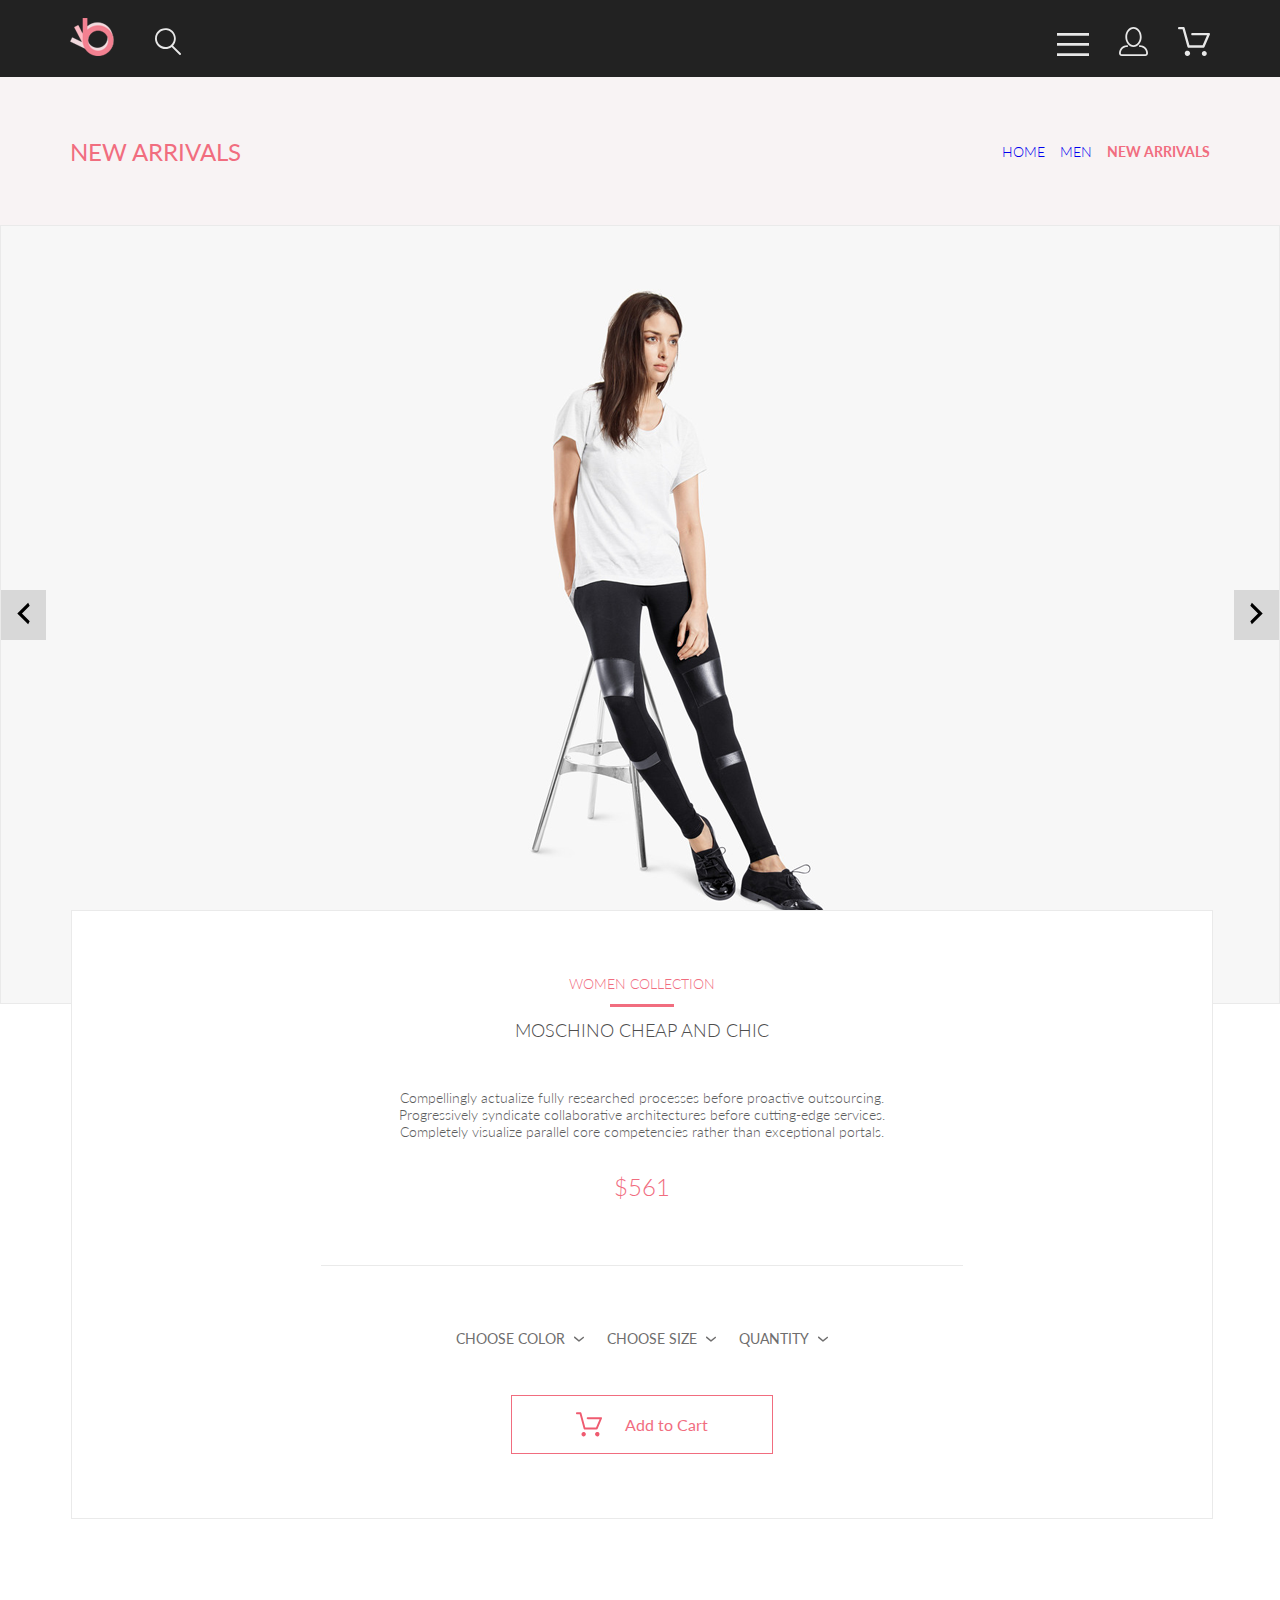
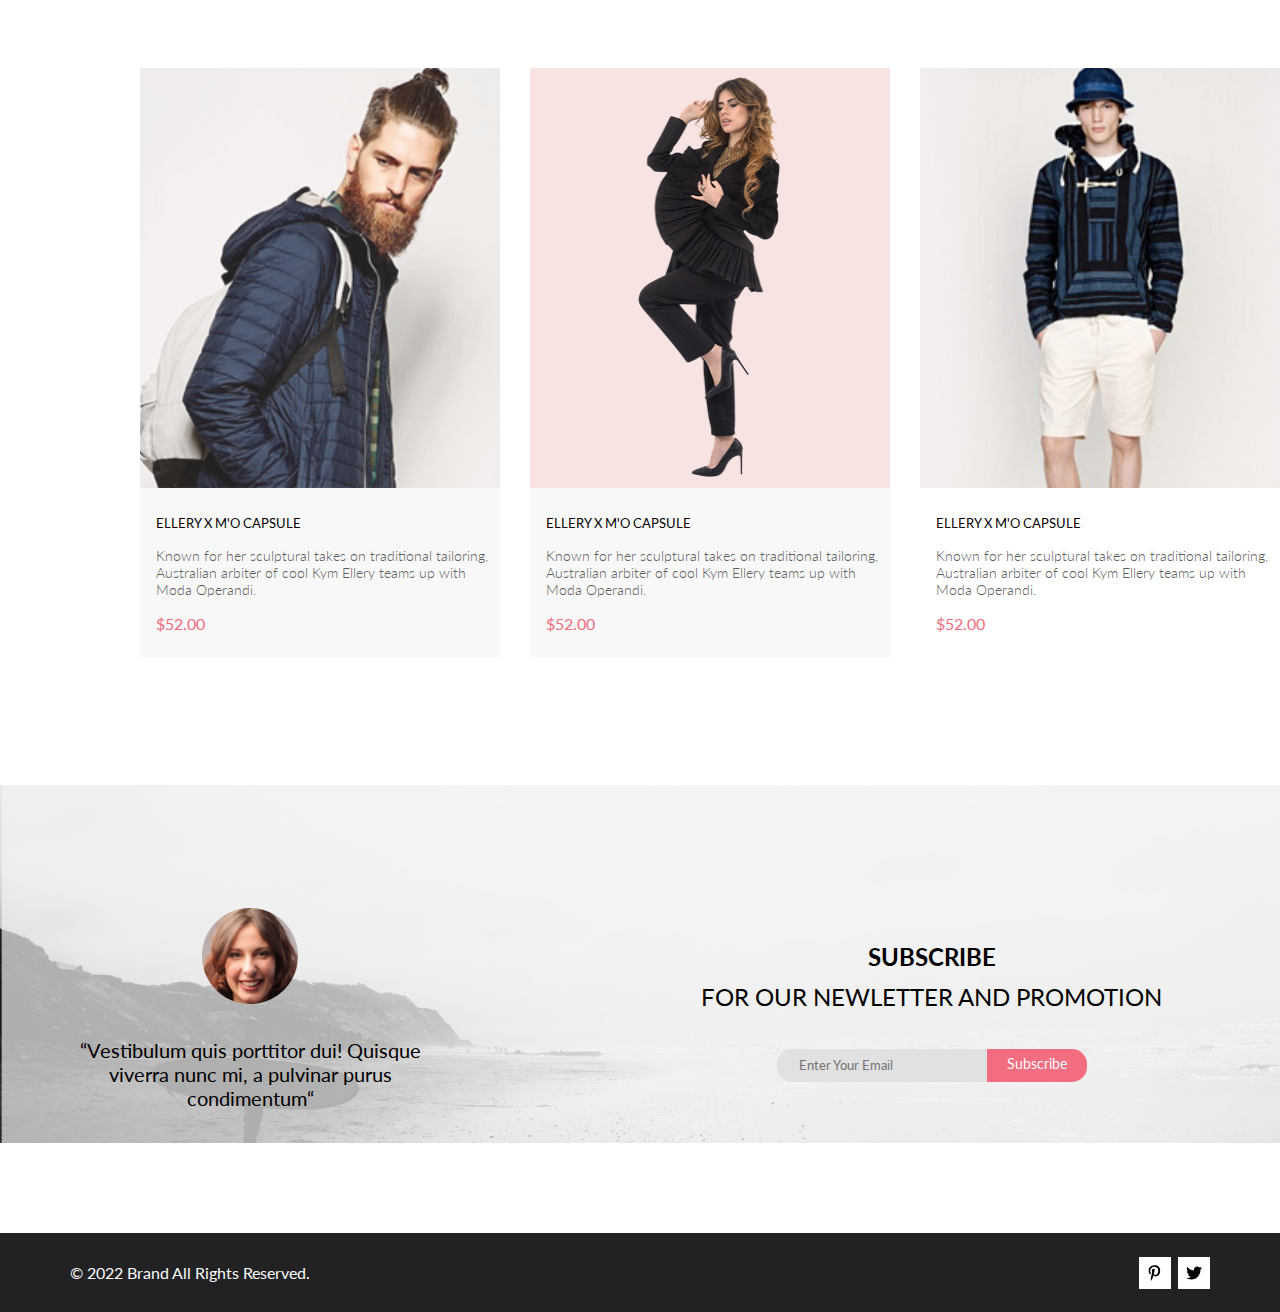
<file: product/product.html>
<!DOCTYPE html>
<html lang="en">
<head>
    <meta charset="UTF-8">
    <meta name="viewport" content="width=device-width, initial-scale=1.0">
    <title>Document</title>
    <link rel="preconnect" href="https://fonts.googleapis.com">
    <link rel="preconnect" href="https://fonts.gstatic.com" crossorigin>
    <link href="https://fonts.googleapis.com/css2?family=Lato:wght@300;400&display=swap" rel="stylesheet">
    <link rel="stylesheet" href="style.css">
</head>
<body>
    <section class="header center">
        <div class="header__logo">
            <a href="index.html"><img src="../img/Logo.svg" alt=""></a>
            <a href="#"><img src="../img/search.svg" alt=""></a>
        </div>
        <div class="header__buttons">
            <a href="#"><img src="../img/menu.svg" alt=""></a>
            <a class="button" href="#"><img src="../img/profile.svg" alt=""></a>
            <a class="button" href="#"><img src="../img/basket.svg" alt=""></a>
        </div>
    </section>
    <section class="arrivals center">
        <h2 class="arrivals__header">NEW ARRIVALS</h2>
        <div class="arrivals__path">
            <a href="#" class="arrivals__path__1">HOME</a>
            <a href="#" class="arrivals__path__2">MEN</a>
            <a href="#" class="arrivals__path__3">NEW ARRIVALS</a>
        </div>
    </section>
    <selection class="product">
        <a href="" class="product__arrow"><svg width="13" height="23" viewBox="0 0 13 23" fill="none" xmlns="http://www.w3.org/2000/svg">
            <path d="M12.6998 3.7499L4.9498 11.4999L12.6998 19.2499L11.1498 22.3499L0.299805 11.4999L11.1498 0.649902L12.6998 3.7499Z" fill="black"/>
            </svg>
        </a>
        <img src="img/product.png" alt="" class="product__current">
        <a href="" class="product__arrow"><svg width="13" height="23" viewBox="0 0 13 23" fill="none" xmlns="http://www.w3.org/2000/svg">
            <path d="M0.299805 19.2499L8.0498 11.4999L0.299805 3.7499L1.8498 0.649902L12.6998 11.4999L1.8498 22.3499L0.299805 19.2499Z" fill="black"/>
            </svg>
        </a>
        <article class="description">
            <h2 class="description__collection">WOMEN COLLECTION</h2>
            <div class="description__bar"></div>
            <h2 class="description__productName">MOSCHINO CHEAP AND CHIC</h2>
            <p class="description__productDescription">Compellingly actualize fully researched processes before proactive outsourcing. Progressively syndicate collaborative architectures before cutting-edge services. Completely visualize parallel core competencies rather than exceptional portals.</p>
            <h2 class="description__price">$561</h2>
            <div class="description__bar2"></div>
            <div class="description__properties">
                <div class="description__properties__item">
                    <p>CHOOSE COLOR</p>
                    <svg width="11" height="6" viewBox="0 0 11 6" fill="none" xmlns="http://www.w3.org/2000/svg">
                        <path d="M5.00214 5.64846C4.83521 5.64879 4.67343 5.59016 4.54488 5.48275L0.258102 1.88021C0.112196 1.75791 0.0204417 1.58217 0.00302325 1.39165C-0.0143952 1.20112 0.0439493 1.01143 0.165221 0.864289C0.286493 0.717149 0.460759 0.624619 0.649682 0.607053C0.838605 0.589487 1.02671 0.648325 1.17262 0.770623L5.00214 3.9985L8.83167 0.885905C8.90475 0.826055 8.98884 0.781361 9.0791 0.754391C9.16937 0.727421 9.26403 0.718707 9.35764 0.72875C9.45126 0.738794 9.54198 0.767396 9.6246 0.812913C9.70722 0.85843 9.7801 0.919965 9.83906 0.993981C9.90449 1.06806 9.95405 1.15498 9.98462 1.24927C10.0152 1.34357 10.0261 1.44321 10.0167 1.54197C10.0073 1.64073 9.97784 1.73646 9.93005 1.82318C9.88227 1.9099 9.81723 1.98573 9.73904 2.04592L5.45225 5.52598C5.32002 5.61641 5.16154 5.65954 5.00214 5.64846Z" fill="#6F6E6E"/>
                        </svg>
                </div>
                <div class="description__properties__item">
                    <p>CHOOSE SIZE </p>
                    <svg width="11" height="6" viewBox="0 0 11 6" fill="none" xmlns="http://www.w3.org/2000/svg">
                        <path d="M5.00214 5.64846C4.83521 5.64879 4.67343 5.59016 4.54488 5.48275L0.258102 1.88021C0.112196 1.75791 0.0204417 1.58217 0.00302325 1.39165C-0.0143952 1.20112 0.0439493 1.01143 0.165221 0.864289C0.286493 0.717149 0.460759 0.624619 0.649682 0.607053C0.838605 0.589487 1.02671 0.648325 1.17262 0.770623L5.00214 3.9985L8.83167 0.885905C8.90475 0.826055 8.98884 0.781361 9.0791 0.754391C9.16937 0.727421 9.26403 0.718707 9.35764 0.72875C9.45126 0.738794 9.54198 0.767396 9.6246 0.812913C9.70722 0.85843 9.7801 0.919965 9.83906 0.993981C9.90449 1.06806 9.95405 1.15498 9.98462 1.24927C10.0152 1.34357 10.0261 1.44321 10.0167 1.54197C10.0073 1.64073 9.97784 1.73646 9.93005 1.82318C9.88227 1.9099 9.81723 1.98573 9.73904 2.04592L5.45225 5.52598C5.32002 5.61641 5.16154 5.65954 5.00214 5.64846Z" fill="#6F6E6E"/>
                        </svg>
                </div>
                <div class="description__properties__item">
                    <p>QUANTITY</p>
                    <svg width="11" height="6" viewBox="0 0 11 6" fill="none" xmlns="http://www.w3.org/2000/svg">
                        <path d="M5.00214 5.64846C4.83521 5.64879 4.67343 5.59016 4.54488 5.48275L0.258102 1.88021C0.112196 1.75791 0.0204417 1.58217 0.00302325 1.39165C-0.0143952 1.20112 0.0439493 1.01143 0.165221 0.864289C0.286493 0.717149 0.460759 0.624619 0.649682 0.607053C0.838605 0.589487 1.02671 0.648325 1.17262 0.770623L5.00214 3.9985L8.83167 0.885905C8.90475 0.826055 8.98884 0.781361 9.0791 0.754391C9.16937 0.727421 9.26403 0.718707 9.35764 0.72875C9.45126 0.738794 9.54198 0.767396 9.6246 0.812913C9.70722 0.85843 9.7801 0.919965 9.83906 0.993981C9.90449 1.06806 9.95405 1.15498 9.98462 1.24927C10.0152 1.34357 10.0261 1.44321 10.0167 1.54197C10.0073 1.64073 9.97784 1.73646 9.93005 1.82318C9.88227 1.9099 9.81723 1.98573 9.73904 2.04592L5.45225 5.52598C5.32002 5.61641 5.16154 5.65954 5.00214 5.64846Z" fill="#6F6E6E"/>
                        </svg>
                </div>
            </div>
            <a class="description__cart" href="#">
                <svg width="27" height="25" viewBox="0 0 27 25" fill="none" xmlns="http://www.w3.org/2000/svg">
                    <path d="M5.49847 22.185C5.50635 21.752 5.64091 21.3309 5.88519 20.9748C6.12947 20.6186 6.47261 20.3431 6.87158 20.1828C7.27055 20.0226 7.7076 19.9848 8.12781 20.0741C8.54802 20.1635 8.93269 20.376 9.23358 20.685C9.53447 20.994 9.73817 21.3857 9.81909 21.811C9.90002 22.2363 9.85453 22.6763 9.68842 23.0756C9.52231 23.475 9.24296 23.8161 8.88538 24.0559C8.52779 24.2957 8.10791 24.4237 7.67847 24.4237C7.38955 24.4211 7.10399 24.3611 6.83807 24.2472C6.57216 24.1333 6.3311 23.9676 6.12866 23.7597C5.92623 23.5518 5.76639 23.3057 5.65826 23.0355C5.55013 22.7653 5.49584 22.4763 5.49847 22.185ZM21.3045 24.4237C20.8711 24.4303 20.4453 24.3087 20.0797 24.074C19.7141 23.8393 19.4247 23.5017 19.2471 23.103C19.0696 22.7042 19.0117 22.2618 19.0806 21.8303C19.1496 21.3988 19.3423 20.9971 19.6351 20.6748C19.9278 20.3524 20.3077 20.1236 20.728 20.0165C21.1482 19.9095 21.5903 19.929 21.9997 20.0724C22.4091 20.2159 22.7679 20.4771 23.0317 20.8238C23.2956 21.1706 23.453 21.5877 23.4845 22.0236C23.5269 22.6155 23.3369 23.2004 22.9555 23.6523C22.7706 23.8745 22.5436 24.0574 22.2877 24.1901C22.0319 24.3227 21.7524 24.4025 21.4655 24.4247L21.3045 24.4237ZM8.59351 17.4855C8.38116 17.4851 8.17488 17.414 8.00671 17.2833C7.83855 17.1525 7.71792 16.9694 7.66351 16.7624L3.73651 2.19527H0.978516C0.719001 2.19527 0.470064 2.09128 0.28656 1.90622C0.103056 1.72116 0 1.47018 0 1.20847C0 0.946764 0.103056 0.695782 0.28656 0.510726C0.470064 0.325669 0.719001 0.22168 0.978516 0.22168H4.45752C4.66982 0.222254 4.876 0.293463 5.04413 0.424184C5.21226 0.554905 5.33295 0.737883 5.38751 0.944787L9.31451 15.5119H20.0185L23.5765 7.12665H11.7185C11.459 7.12665 11.2101 7.02266 11.0266 6.83761C10.8431 6.65255 10.74 6.40157 10.74 6.13986C10.74 5.87815 10.8431 5.62717 11.0266 5.44211C11.2101 5.25705 11.459 5.15306 11.7185 5.15306H25.0535C25.2131 5.15352 25.3701 5.19451 25.5099 5.27223C25.6497 5.34995 25.7679 5.46195 25.8535 5.59784C25.9413 5.73569 25.9945 5.89303 26.0084 6.05627C26.0224 6.21951 25.9966 6.38368 25.9335 6.53465L21.5425 16.8935C21.469 17.0684 21.3462 17.2177 21.1895 17.3229C21.0327 17.4281 20.8488 17.4846 20.6605 17.4855H8.59351Z" fill="#EF5B70"/>
                    </svg>
                <p>Add to Cart</p>                
            </a>
        </article>
    </selection>
    <section class="other center">
        <div class="other__items center">                                                    
            <a href="#" class="other__items__item">
                <img class="item_img" src="img/item1.svg" alt="">
                <div class="other__items__item__info">
                    <h3 class="other__items__item__name">ELLERY X M'O CAPSULE</h3>
                    <p class="other__items__item__description">Known for her sculptural takes on traditional tailoring, Australian arbiter of cool Kym Ellery teams up with Moda Operandi.</p>
                    <h3 class="other__items__item__price">$52.00</h3>
                </div>
            </a>
            <a href="#" class="other__items__item">
                <img class="item_img" src="img/item2.svg" alt="">
                <div class="other__items__item__info">
                    <h3 class="other__items__item__name">ELLERY X M'O CAPSULE</h3>
                    <p class="other__items__item__description">Known for her sculptural takes on traditional tailoring, Australian arbiter of cool Kym Ellery teams up with Moda Operandi.</p>
                    <h3 class="other__items__item__price">$52.00</h3>
                </div>    
            </a>
            <a href="#" class="other__items__item__3">
                <img class="item_img" src="img/item3.svg" alt="">
                <div class="other__items__item__info">
                    <h3 class="other__items__item__name">ELLERY X M'O CAPSULE</h3>
                    <p class="other__items__item__description">Known for her sculptural takes on traditional tailoring, Australian arbiter of cool Kym Ellery teams up with Moda Operandi.</p>
                    <h3 class="other__items__item__price">$52.00</h3>
                </div>
            </a>
        </div>
    </section>
    <section class="subscription center">
        <article class="subscription__person">
            <img class="subscription__person__img" src="../img/Intersect.png" alt="">
            <p class="subscription__text">“Vestibulum quis porttitor dui! Quisque viverra nunc mi, a pulvinar purus condimentum“</p>
        </article>
        <article class="subscription__send">
            <p class="subscription__send__header1">SUBSCRIBE</p>
            <p class="subscription__send__header2">FOR OUR NEWLETTER AND PROMOTION</p>
            <div class="subscription__send__mail">
                <input class="subscription__send__mail__email" type="email" placeholder="Enter Your Email">
                <a href="#"><h2 class="subscription__send__mail__submit">Subscribe</h2></a>
            </div>
        </article>
    </section>
    <section class="copyright center">
        <p class="copyright__text">© 2022  Brand  All Rights Reserved.</p>
        <div class="copyright__links">
            <a href="#" class="copyright__links__link">
                <svg width="13" height="16" viewBox="0 0 13 16" fill="none" xmlns="http://www.w3.org/2000/svg">
                    <g clip-path="url(#clip0_190_1618)">
                    <path d="M6.7402 0.203125C3.55552 0.203125 0.408081 2.34063 0.408081 5.8C0.408081 8 1.63726 9.25 2.38221 9.25C2.68951 9.25 2.86643 8.3875 2.86643 8.14375C2.86643 7.85313 2.13079 7.23438 2.13079 6.025C2.13079 3.5125 4.03043 1.73125 6.48878 1.73125C8.60259 1.73125 10.167 2.94062 10.167 5.1625C10.167 6.82187 9.50585 9.93437 7.3641 9.93437C6.59121 9.93437 5.93006 9.37187 5.93006 8.56563C5.93006 7.38438 6.74951 6.24062 6.74951 5.02187C6.74951 2.95312 3.83487 3.32812 3.83487 5.82812C3.83487 6.35313 3.90006 6.93437 4.13286 7.4125C3.70451 9.26875 2.82919 12.0344 2.82919 13.9469C2.82919 14.5375 2.91299 15.1188 2.96886 15.7094C3.0744 15.8281 3.02163 15.8156 3.18304 15.7563C4.74744 13.6 4.69157 13.1781 5.39928 10.3562C5.78107 11.0875 6.76814 11.4812 7.55034 11.4812C10.8468 11.4812 12.3274 8.24688 12.3274 5.33125C12.3274 2.22813 9.66415 0.203125 6.7402 0.203125Z" fill="black"/>
                    </g>
                    <defs>
                    <clipPath id="clip0_190_1618">
                    <rect width="11.9193" height="16" fill="white" transform="translate(0.408081)"/>
                    </clipPath>
                    </defs>
                </svg>
            </a>
            <a href="#" class="copyright__links__link">
                <svg width="17" height="16" viewBox="0 0 17 16" fill="none" xmlns="http://www.w3.org/2000/svg">
                    <g clip-path="url(#clip0_190_1614)">
                    <path d="M14.4181 4.74107C14.4281 4.88319 14.4281 5.02535 14.4281 5.16747C14.4281 9.50247 11.1509 14.4974 5.16096 14.4974C3.31558 14.4974 1.60132 13.9593 0.159302 13.0253C0.421495 13.0558 0.673569 13.0659 0.94585 13.0659C2.46851 13.0659 3.8702 12.5482 4.98953 11.6649C3.5576 11.6345 2.3576 10.6903 1.94415 9.39081C2.14585 9.42125 2.34751 9.44156 2.5593 9.44156C2.85172 9.44156 3.14418 9.40094 3.41643 9.32991C1.92401 9.02531 0.80465 7.70553 0.80465 6.11163V6.07103C1.23825 6.31469 1.74249 6.46697 2.2769 6.48725C1.39959 5.89841 0.824826 4.89335 0.824826 3.75628C0.824826 3.14716 0.98614 2.58878 1.26851 2.10147C2.87187 4.09131 5.28195 5.39078 7.98443 5.53294C7.93403 5.28928 7.90376 5.0355 7.90376 4.78169C7.90376 2.97457 9.35586 1.5025 11.1609 1.5025C12.0987 1.5025 12.9457 1.89844 13.5407 2.53803C14.2768 2.39591 14.9827 2.12178 15.6079 1.74616C15.3659 2.5076 14.8516 3.14719 14.176 3.55325C14.8315 3.48222 15.4668 3.29944 16.0516 3.04566C15.608 3.69538 15.0533 4.27403 14.4181 4.74107Z" fill="black"/>
                    </g>
                    <defs>
                    <clipPath id="clip0_190_1614">
                    <rect width="15.8924" height="16" fill="white" transform="translate(0.159302)"/>
                    </clipPath>
                    </defs>
                    </svg>
            </a>
        </div>
    </section>
</body>
</html>
</file>
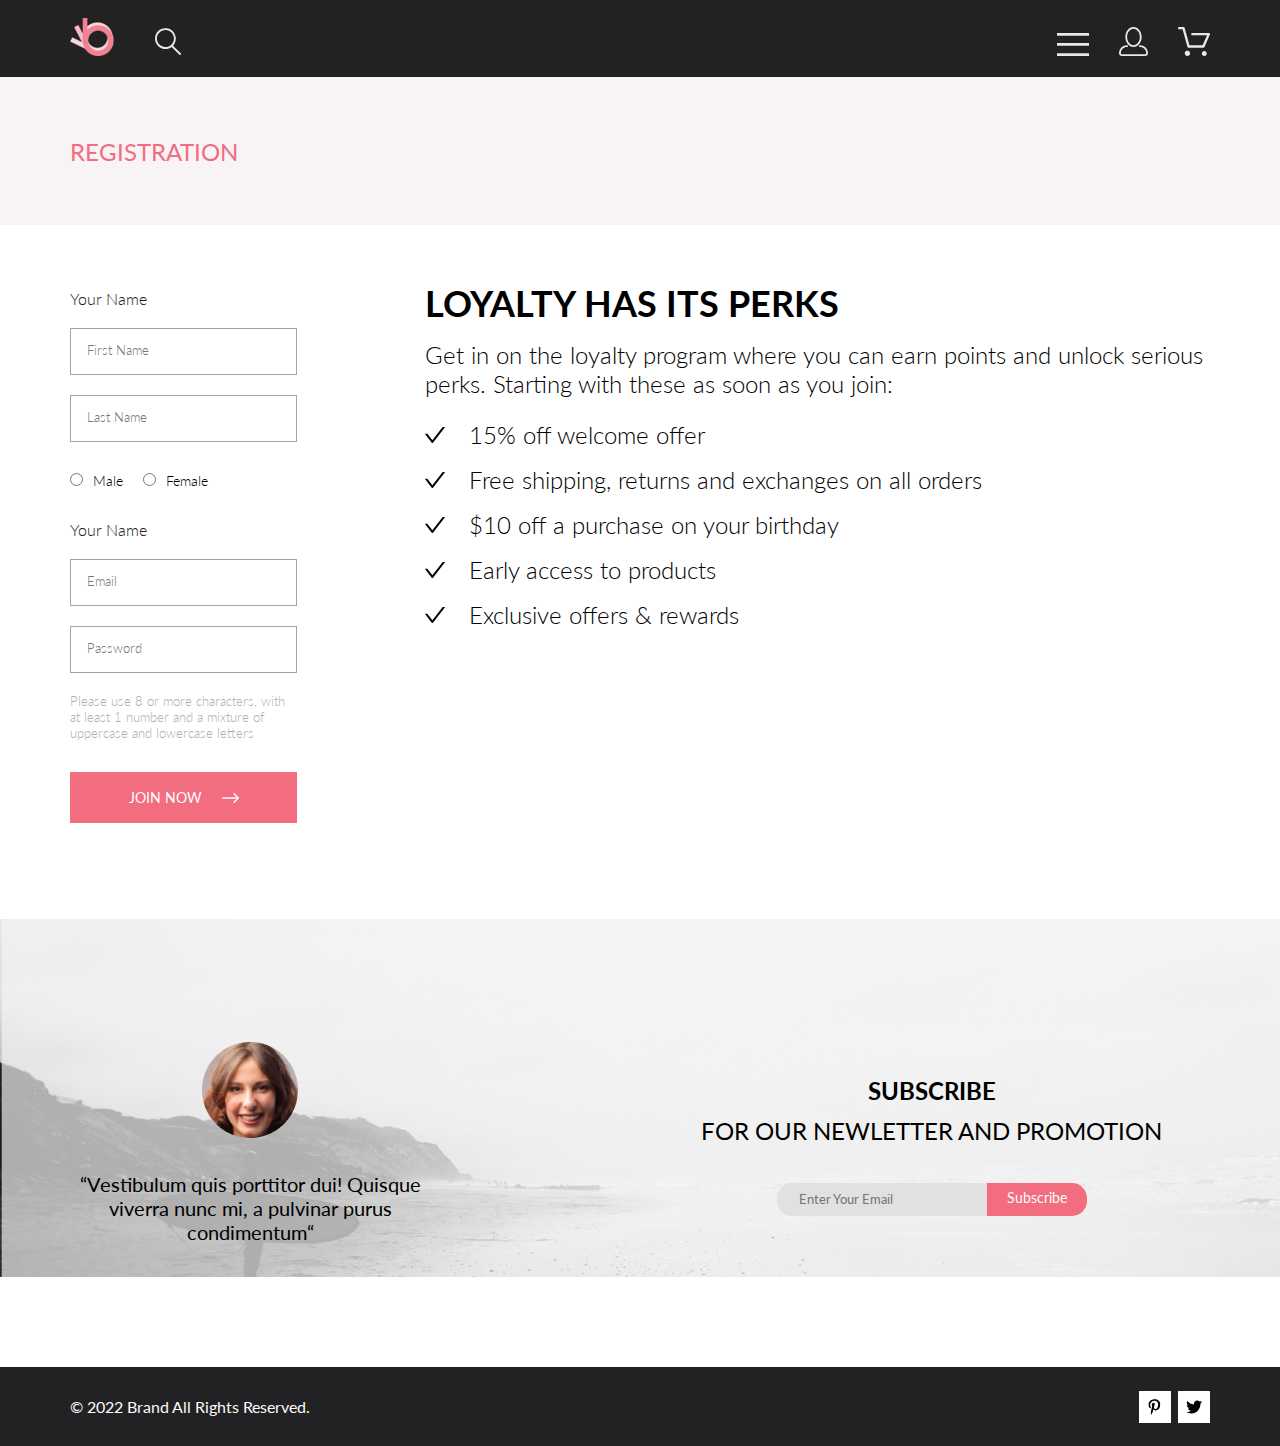
<file: registration/registration.html>
<!DOCTYPE html>
<html lang="en">
<head>
    <meta charset="UTF-8">
    <meta name="viewport" content="width=device-width, initial-scale=1.0">
    <title>Document</title>
    <link rel="preconnect" href="https://fonts.googleapis.com">
    <link rel="preconnect" href="https://fonts.gstatic.com" crossorigin>
    <link href="https://fonts.googleapis.com/css2?family=Lato:wght@300;400;600;700&display=swap" rel="stylesheet">
    <link rel="preconnect" href="https://fonts.googleapis.com">
    <link rel="preconnect" href="https://fonts.gstatic.com" crossorigin>
    <link href="https://fonts.googleapis.com/css2?family=Lato:wght@300;400;700&family=Roboto&display=swap" rel="stylesheet">
    <link rel="stylesheet" href="style.css">
</head>
<body>
    <section class="header center">
        <div class="header__logo">
            <a href="index.html"><img src="../img/Logo.svg" alt=""></a>
            <a href="#"><img src="../img/search.svg" alt=""></a>
        </div>
        <div class="header__buttons">
            <a href="#"><img src="../img/menu.svg" alt=""></a>
            <a class="button" href="#"><img src="../img/profile.svg" alt=""></a>
            <a class="button" href="#"><img src="../img/basket.svg" alt=""></a>
        </div>
    </section>
    <section class="arrivals center">
        <h2 class="arrivals__header">REGISTRATION</h2>
    </section>
    <section class="registr center">
        <div class="registr__data">
            <div class="registr__data__name">
                <h2 class="registr__data__header">Your Name</h2>
                <input class="registr__data__input" type="text" placeholder="First Name">
                <input class="registr__data__input" type="text" placeholder="Last Name">
                <div class="registr__data__name__gender">
                    
                    <label for="male"><input type="radio" id="male"><span class="registr__data__name__gender__item">Male</span></label>

                    
                    <label for="Female"><input type="radio" id="Female"><span class="registr__data__name__gender__item">Female</span></label>
                </div>
            </div>
            <div class="registr__data__name">
                <h2 class="registr__data__header">Your Name</h2>
                <input class="registr__data__input" type="email" placeholder="Email">
                <input class="registr__data__input" type="password" placeholder="Password">
                <p class="registr__data__text">Please use 8 or more characters, with at least 1 number and a mixture of uppercase and lowercase letters</p>
                <a href="#" class="registr__data__button">JOIN NOW <svg width="17" height="10" viewBox="0 0 17 10" fill="none" xmlns="http://www.w3.org/2000/svg">
                    <path fill-rule="evenodd" clip-rule="evenodd" d="M11.54 0.208095C11.6058 0.142131 11.684 0.0897967 11.77 0.0540883C11.8561 0.01838 11.9483 0 12.0415 0C12.1347 0 12.2269 0.01838 12.313 0.0540883C12.399 0.0897967 12.4772 0.142131 12.543 0.208095L16.7929 4.458C16.8589 4.5238 16.9112 4.60196 16.9469 4.68802C16.9826 4.77407 17.001 4.86632 17.001 4.95949C17.001 5.05266 16.9826 5.14491 16.9469 5.23097C16.9112 5.31702 16.8589 5.39518 16.7929 5.46098L12.543 9.71089C12.41 9.84389 12.2296 9.91861 12.0415 9.91861C11.8534 9.91861 11.673 9.84389 11.54 9.71089C11.407 9.57788 11.3323 9.39749 11.3323 9.2094C11.3323 9.0213 11.407 8.84091 11.54 8.70791L15.2898 4.95949L11.54 1.21107C11.474 1.14528 11.4217 1.06711 11.386 0.981059C11.3503 0.895005 11.3319 0.802752 11.3319 0.709584C11.3319 0.616415 11.3503 0.524162 11.386 0.438109C11.4217 0.352055 11.474 0.273891 11.54 0.208095Z" fill="white"/>
                    <path fill-rule="evenodd" clip-rule="evenodd" d="M0 4.95948C0 4.77162 0.0746263 4.59146 0.207462 4.45862C0.340297 4.32579 0.52046 4.25116 0.708318 4.25116H15.583C15.7708 4.25116 15.951 4.32579 16.0838 4.45862C16.2167 4.59146 16.2913 4.77162 16.2913 4.95948C16.2913 5.14734 16.2167 5.3275 16.0838 5.46033C15.951 5.59317 15.7708 5.6678 15.583 5.6678H0.708318C0.52046 5.6678 0.340297 5.59317 0.207462 5.46033C0.0746263 5.3275 0 5.14734 0 4.95948Z" fill="white"/>
                    </svg>
                </a>
            </div>
        </div>
        <div class="registr__info">
            <h2 class="registr__info__header">LOYALTY HAS ITS PERKS</h2>
            <p class="registr__info__text">Get in on the loyalty program where you can earn points and unlock serious perks. Starting with these as soon as you join:</p>
            <div class="registr__info__list">
                <div class="registr__info__list__item">
                    <svg width="20" height="16" viewBox="0 0 20 16" fill="none" xmlns="http://www.w3.org/2000/svg">
                        <path d="M19.8035 0H18.0904C17.8502 0 17.6222 0.111827 17.4752 0.303176L7.3702 13.2826L2.52481 7.05754C2.45151 6.96318 2.35808 6.88688 2.25153 6.83438C2.14499 6.78187 2.0281 6.75451 1.90963 6.75437H0.196467C0.032258 6.75437 -0.0584248 6.94572 0.0420614 7.07494L6.75503 15.6981C7.06874 16.1006 7.67166 16.1006 7.98782 15.6981L19.9579 0.318087C20.0584 0.191349 19.9677 0 19.8035 0Z" fill="black"/>
                    </svg>
                    15% off welcome offer
                </div>
                <div class="registr__info__list__item">
                    <svg width="20" height="16" viewBox="0 0 20 16" fill="none" xmlns="http://www.w3.org/2000/svg">
                        <path d="M19.8035 0H18.0904C17.8502 0 17.6222 0.111827 17.4752 0.303176L7.3702 13.2826L2.52481 7.05754C2.45151 6.96318 2.35808 6.88688 2.25153 6.83438C2.14499 6.78187 2.0281 6.75451 1.90963 6.75437H0.196467C0.032258 6.75437 -0.0584248 6.94572 0.0420614 7.07494L6.75503 15.6981C7.06874 16.1006 7.67166 16.1006 7.98782 15.6981L19.9579 0.318087C20.0584 0.191349 19.9677 0 19.8035 0Z" fill="black"/>
                    </svg>
                    Free shipping, returns and exchanges on all orders
                </div>
                <div class="registr__info__list__item">
                    <svg width="20" height="16" viewBox="0 0 20 16" fill="none" xmlns="http://www.w3.org/2000/svg">
                        <path d="M19.8035 0H18.0904C17.8502 0 17.6222 0.111827 17.4752 0.303176L7.3702 13.2826L2.52481 7.05754C2.45151 6.96318 2.35808 6.88688 2.25153 6.83438C2.14499 6.78187 2.0281 6.75451 1.90963 6.75437H0.196467C0.032258 6.75437 -0.0584248 6.94572 0.0420614 7.07494L6.75503 15.6981C7.06874 16.1006 7.67166 16.1006 7.98782 15.6981L19.9579 0.318087C20.0584 0.191349 19.9677 0 19.8035 0Z" fill="black"/>
                    </svg>
                    $10 off a purchase on your birthday
                </div>
                <div class="registr__info__list__item">
                    <svg width="20" height="16" viewBox="0 0 20 16" fill="none" xmlns="http://www.w3.org/2000/svg">
                        <path d="M19.8035 0H18.0904C17.8502 0 17.6222 0.111827 17.4752 0.303176L7.3702 13.2826L2.52481 7.05754C2.45151 6.96318 2.35808 6.88688 2.25153 6.83438C2.14499 6.78187 2.0281 6.75451 1.90963 6.75437H0.196467C0.032258 6.75437 -0.0584248 6.94572 0.0420614 7.07494L6.75503 15.6981C7.06874 16.1006 7.67166 16.1006 7.98782 15.6981L19.9579 0.318087C20.0584 0.191349 19.9677 0 19.8035 0Z" fill="black"/>
                    </svg>
                    Early access to products
                </div>
                <div class="registr__info__list__item">
                    <svg width="20" height="16" viewBox="0 0 20 16" fill="none" xmlns="http://www.w3.org/2000/svg">
                        <path d="M19.8035 0H18.0904C17.8502 0 17.6222 0.111827 17.4752 0.303176L7.3702 13.2826L2.52481 7.05754C2.45151 6.96318 2.35808 6.88688 2.25153 6.83438C2.14499 6.78187 2.0281 6.75451 1.90963 6.75437H0.196467C0.032258 6.75437 -0.0584248 6.94572 0.0420614 7.07494L6.75503 15.6981C7.06874 16.1006 7.67166 16.1006 7.98782 15.6981L19.9579 0.318087C20.0584 0.191349 19.9677 0 19.8035 0Z" fill="black"/>
                    </svg>
                    Exclusive offers & rewards
                </div>
            </div>
        </div>
    </section>
    <section class="subscription center">
        <article class="subscription__person">
            <img class="subscription__person__img" src="../img/Intersect.png" alt="">
            <p>“Vestibulum quis porttitor dui! Quisque viverra nunc mi, a pulvinar purus condimentum“</p>
        </article>
        <article class="subscription__send">
            <h2 class="subscription__send__header1">SUBSCRIBE</h2>
            <h2 class="subscription__send__header2">FOR OUR NEWLETTER AND PROMOTION</h2>
            <div class="subscription__send__mail">
                <input class="subscription__send__mail__email" type="email" placeholder="Enter Your Email">
                <a href="#"><h2 class="subscription__send__mail__submit">Subscribe</h2></a>
            </div>
        </article>
    </section>
    <section class="copyright center">
        <p class="copyright__text">© 2022  Brand  All Rights Reserved.</p>
        <div class="copyright__links">
            <a href="#" class="copyright__links__link">
                <svg width="13" height="16" viewBox="0 0 13 16" fill="none" xmlns="http://www.w3.org/2000/svg">
                    <g clip-path="url(#clip0_190_1618)">
                    <path d="M6.7402 0.203125C3.55552 0.203125 0.408081 2.34063 0.408081 5.8C0.408081 8 1.63726 9.25 2.38221 9.25C2.68951 9.25 2.86643 8.3875 2.86643 8.14375C2.86643 7.85313 2.13079 7.23438 2.13079 6.025C2.13079 3.5125 4.03043 1.73125 6.48878 1.73125C8.60259 1.73125 10.167 2.94062 10.167 5.1625C10.167 6.82187 9.50585 9.93437 7.3641 9.93437C6.59121 9.93437 5.93006 9.37187 5.93006 8.56563C5.93006 7.38438 6.74951 6.24062 6.74951 5.02187C6.74951 2.95312 3.83487 3.32812 3.83487 5.82812C3.83487 6.35313 3.90006 6.93437 4.13286 7.4125C3.70451 9.26875 2.82919 12.0344 2.82919 13.9469C2.82919 14.5375 2.91299 15.1188 2.96886 15.7094C3.0744 15.8281 3.02163 15.8156 3.18304 15.7563C4.74744 13.6 4.69157 13.1781 5.39928 10.3562C5.78107 11.0875 6.76814 11.4812 7.55034 11.4812C10.8468 11.4812 12.3274 8.24688 12.3274 5.33125C12.3274 2.22813 9.66415 0.203125 6.7402 0.203125Z" fill="black"/>
                    </g>
                    <defs>
                    <clipPath id="clip0_190_1618">
                    <rect width="11.9193" height="16" fill="white" transform="translate(0.408081)"/>
                    </clipPath>
                    </defs>
                </svg>
            </a>
            <a href="#" class="copyright__links__link">
                <svg width="17" height="16" viewBox="0 0 17 16" fill="none" xmlns="http://www.w3.org/2000/svg">
                    <g clip-path="url(#clip0_190_1614)">
                    <path d="M14.4181 4.74107C14.4281 4.88319 14.4281 5.02535 14.4281 5.16747C14.4281 9.50247 11.1509 14.4974 5.16096 14.4974C3.31558 14.4974 1.60132 13.9593 0.159302 13.0253C0.421495 13.0558 0.673569 13.0659 0.94585 13.0659C2.46851 13.0659 3.8702 12.5482 4.98953 11.6649C3.5576 11.6345 2.3576 10.6903 1.94415 9.39081C2.14585 9.42125 2.34751 9.44156 2.5593 9.44156C2.85172 9.44156 3.14418 9.40094 3.41643 9.32991C1.92401 9.02531 0.80465 7.70553 0.80465 6.11163V6.07103C1.23825 6.31469 1.74249 6.46697 2.2769 6.48725C1.39959 5.89841 0.824826 4.89335 0.824826 3.75628C0.824826 3.14716 0.98614 2.58878 1.26851 2.10147C2.87187 4.09131 5.28195 5.39078 7.98443 5.53294C7.93403 5.28928 7.90376 5.0355 7.90376 4.78169C7.90376 2.97457 9.35586 1.5025 11.1609 1.5025C12.0987 1.5025 12.9457 1.89844 13.5407 2.53803C14.2768 2.39591 14.9827 2.12178 15.6079 1.74616C15.3659 2.5076 14.8516 3.14719 14.176 3.55325C14.8315 3.48222 15.4668 3.29944 16.0516 3.04566C15.608 3.69538 15.0533 4.27403 14.4181 4.74107Z" fill="black"/>
                    </g>
                    <defs>
                    <clipPath id="clip0_190_1614">
                    <rect width="15.8924" height="16" fill="white" transform="translate(0.159302)"/>
                    </clipPath>
                    </defs>
                    </svg>
            </a>
        </div>
    </section>
</body>
</html>
</file>
<file: style.css>
* {
    padding: 0;
    margin: 0;
}

a {
    text-decoration: none;
}

body {
    display: block;
    font-family: 'Lato', sans-serif;;
}

.center {
    padding-left: calc(50% - 570px );
    padding-right: calc(50% - 570px )
}

.header {
    padding-top: 18px;
    padding-bottom: 19px;
    padding-right: 240px;
    background: #222222;
    display: flex;
    justify-content: space-between;
    align-items: center;
}

.logo {
    display: flex;
    align-items: end;
    gap: 41px;
}

.buttons {
    display: flex;
    justify-content: space-between;
    gap: 33px
}

.top {
    background: #F1E4E6;
    display: flex;
    height: 764px;
}

.dude{
    width: 50vw;
}

.brand {
    margin-top: 290px;
    margin-left: 63px;
    margin-bottom: 381px;
    margin-right: 331px;
}

.offers {
    display: flex;
    flex-wrap: wrap;
    gap: 30px;
    padding-top: 65px;
    padding-bottom: 96px;
}

.offer {
    width: 360px;
    font-family: Lato;
    font-size: 16px;
    font-weight: 400;
    line-height: 19px;
    letter-spacing: 0em;
    text-align: center;
    color: #FFFFFF;
    padding-top: 105px;
    padding-bottom: 105px;
    background-repeat: no-repeat;
}

.pink {
    font-size: 24px;
    font-weight: 700;
    line-height: 29px;
    color: #F16D7F;
}

.women {
    background-image: url(img/women.jpg);
}

.men {
    background-image: url(img/men.svg);
}

.kids {
    background-image: url(img/kids.svg);
}

.accesories {
    background-image: url(img/accesories.svg);
    width: 1140px;
    padding-top: 65px;
    padding-bottom: 65px;
}



.heading {
    font-family: Lato;
    font-size: 30px;
    font-weight: 400;
    line-height: 36px;
    letter-spacing: 0em;
    text-align: center;
    margin-bottom: 6px;
}

.text {
    font-family: Lato;
    font-size: 14px;
    font-weight: 400;
    line-height: 17px;
    letter-spacing: 0em;
    text-align: center;
    margin-bottom: 48px;
}

.items {
    display: flex;
    flex-wrap: wrap;
    gap: 30px;
    padding-bottom: 48px;
}

.item {
    background: #F8F8F8;
    width: 360px;
}

.item:hover .item_img {
    opacity: 86%;
    color: #3A3838;
}

.info {
    padding-left: 16px;
    padding-top: 24px;
}

.item_name {
    margin-bottom: 16px;
    font-family: Lato;
    font-size: 13px;
    font-weight: 400;
    line-height: 16px;
    letter-spacing: 0em;
    text-align: left;
    color: #000
}

.item_description {
    margin-bottom: 16px;
    font-family: Lato;
    font-size: 14px;
    font-weight: 300;
    line-height: 17px;
    letter-spacing: 0em;
    text-align: left;
    color: #5D5D5D;

}

.price {
    margin-bottom: 24px;
    font-family: Lato;
    font-size: 16px;
    font-weight: 400;
    line-height: 19px;
    letter-spacing: 0em;
    text-align: left;
    color: #F16D7F;
}

.browse_products {
    font-family: Lato;
    font-size: 16px;
    font-weight: 400;
    line-height: 19px;
    letter-spacing: 0em;
    text-align: center;
    color: #F26376;
    border: 1px solid #F26376;
    margin-left: calc(50% - 106px);
    margin-bottom: 60px;
    padding: 15px 39px;
    transition: 0.2s;
}

.browse_products:hover {
    color: #FFFFFF;
    background-color: #FF6A6A;
}

.features {
    display: flex;
    justify-content: center;
    align-items: center;
    gap: 30px;
    background-color: #222224;
    margin-top: 109px;
    height: 341px;
}

.feature_title {
    margin-top: 27px;
    margin-bottom: 16px;
    text-align: center;
    font-size: 20px;
    font-weight: 400;
    line-height: 24px;
    color: #FBFBFB;
}

.feature_text {
    text-align: center;
    font-size: 14px;
    font-weight: 300;
    line-height: 17px;
    color: #FBFBFB;
}

.subscribtion {
    display: flex;
    justify-content: space-between;
    align-items: center;
    gap: 13.94vw;
    height: 28vw;
    background-image: url(img/subsctibe_bg.png);
    background-size: 100vw;
    background-repeat: no-repeat;
}

.person {
    width: 360px;
    font-size: 20px;
    font-weight: 400;
    line-height: 24px;
    text-align: center;
}

.person_img {
    margin-bottom: 30px;
}

.email_send {
    width: 557px;
}

.sub_header1 {
    font-size: 24px;
    font-weight: 700;
    line-height: 40px;
    letter-spacing: 0em;
    text-align: center;
}

.sub_header2 {
    font-size: 24px;
    font-weight: 400;
    line-height: 40px;
    letter-spacing: 0em;
    text-align: center;
    margin-bottom: 32px;
}

.mail {
    display: flex;
    justify-content: center;
}

.email {
    background-color: #E1E1E1;
    padding: 6.5px 22px;
    border: none;
    border-top-left-radius: 15px;
    border-bottom-left-radius: 15px ;
}

.submit {
    color: #FBFBFB;
    font-size: 14px;
    font-weight: 400;
    line-height: 17px;
    text-align: center;
    background-color: #E05C6E;
    padding: 6.5px 0px;
    border: none;
    border-top-right-radius: 15px;
    border-bottom-right-radius: 15px ;
    width: 85px;
    height: 20px;
    padding: 6.5px 7.5px;
}

.copyright {
    background-color: #222224;
    display: flex;
    justify-content: space-between;
    align-items: center;
    height: 79px;
}

.copyright_text {
    font-size: 16px;
    font-weight: 400;
    line-height: 19px;
    color: #FBFBFB;
}

.bottom_links {
    display: flex;
    gap: 7.3px;
}

.bottom_link {
    display: flex;
    justify-content: center;
    align-items: center;
    height: 32px;
    width: 32px;
    background-color: #FFFFFF;
    transition: 0.2s;
}

.bottom_link:hover path {
    fill: #FFFFFF;
}

.bottom_link:hover {
    background-color: #F16D7F;
}

@media (max-width: 768px) {
    .center {
        padding: 0px;
    }

    .header {
        padding: 18px 4.16vw;
    }

    .top {
        height: 367px;
    }

    .brand {
        width: 40.5vw;
        height: 92px;
        margin-top: 138px;
        margin-left: 5.1vw;
        margin-bottom: 137px;
        margin-right: 33px;
    }

    .offers {
        padding-top: 65px;
        padding-bottom: 110px;
        padding-left: 2.08vw;
        padding-right: 2.08vw;
        gap: 19px;
        
    }

    .offer {
        width: 30.2vw;
        background-size: 100%;
        padding-top: 59px;
        padding-bottom: 59px;
    }

    .accesories {
        width: 95.5vw;
        padding-bottom: 33px;
        padding-top: 33px;
    }

    .text {
        margin-bottom: 74px;
    }

    .items {
        gap: 16px;
        padding-left: 16px;
        margin-bottom: 47.5px;
    }

    .item {
        width: 46.875vw;
    }

    .features {
        flex-wrap: wrap;
        height: 610px;
        padding-top: 48px;
        padding-bottom: 64px;
    }

    .feature {
        width: 360px;
        padding: 0px 100px;
    }

    .feature_title {
        font-size: 20px;
        font-weight: 400;
        line-height: 24px;
    }

    .feature_text {
        font-size: 14px;
        font-weight: 300;
        line-height: 17px;
    }

    .subscribtion {
        height: 693px;
        background-size: 330%;
        background-position-y: center;
        background-position-x: -450px;
        flex-wrap: wrap;
        gap: 0px;
        justify-content: center;
        align-items: start;
    }

    .person {
        margin-top: 64px;
        margin-bottom: 48px;
        height: 225px;
    }

    .email_send {
        margin-top: 0px; 
        margin-bottom: 140px;   
    }

    .copyright {
        padding: 24px 32px;
        height: 32px;
    }
}

@media (max-width: 425px) {
    .header {
        padding: 18px 16px;
    }

    .logo {
        height: 38px;
    }

    .button {
        display: none;
    }

    .top {
        display: flex;
        justify-content: center;
        height: 363px;
    }

    .dude {
        display: none;
    }

    .brand {
        margin: 148px 0px;
        width: 263px;
        height: 66px;
    }

    .offers {
        padding-top: 64px;
        padding-left: 4.27vw;
        padding-right: 4.27vw;
        padding-bottom: 64px;
        gap: 32px;
        font-size: 16px;
        font-weight: 400;
        line-height: 19px;
    }
    
    .pink {
        font-size: 24px;
        font-weight: 700;
        line-height: 29px;
    }

    .offer {
        width: 100%;
        padding: 26.14vw 25.07vw;
    }

    .accesories {
        padding: 8.13vw 21vw;
        height: 100%;
        background-size: 240%;
        background-position: center;
    }

    .heading {
        font-family: Lato;
        font-size: 30px;
        font-weight: 400;
        line-height: 36px;
        letter-spacing: 0em;
        text-align: center;
    }

    .text {
        font-family: Lato;
        font-size: 14px;
        font-weight: 400;
        line-height: 17px;
        letter-spacing: 0em;
        text-align: center;
        padding-bottom: 64px;
    }

    .items {
        padding: 0px 2.13vw;
        gap: 16px;
        padding-bottom: 40px;
    }

    .item {
        width: 100%;
    }

    .item_img {
        width: 100%;
    }

    .feature {
        padding: 0px;
    }

    .subscribtion {
        height: 610px;
        background-size: 581%;
        background-position-x: -472px;
    }

    .sub_header1 {
        font-size: 24px;
        font-weight: 700;
        line-height: 37px;
    }

    .sub_header2 {
        font-size: 14px;
        font-weight: 400;
        line-height: 21px;
    }

    .copyright {
        height: 143px;
        padding: 0px;
    }

    .copyright_text {
        position: absolute;
        margin-left: 16.53vw;
        margin-top: 115px;
        margin-bottom: 9px;
    }

    .bottom_links {
        position: absolute;
        margin-left: 30.4vw;
    }
}
</file>
<file: cart/style.css>
* {
  margin: 0;
  padding: 0;
  font-family: Lato;
}

a {
  text-decoration: none;
  color: #636363;
}

.center {
  padding-left: calc(50vw - 570px);
  padding-right: calc(50vw - 570px);
  width: 1140px;
}

.header {
  background-color: #222222;
  display: flex;
  justify-content: space-between;
  padding-top: 18px;
  padding-bottom: 18px;
}
.header__logo {
  display: flex;
  align-items: end;
  gap: 40px;
}
.header__buttons {
  display: flex;
  align-items: end;
  gap: 30px;
}

.arrivals {
  height: 148px;
  background-color: #F8F3F4;
  display: flex;
  justify-content: space-between;
  align-items: center;
}
.arrivals__header {
  color: #F16D7F;
  font-size: 24px;
  font-weight: 400;
  line-height: 29px;
}
.arrivals__path {
  display: flex;
  gap: 15px;
  font-size: 14px;
  font-weight: 300;
  line-height: 17px;
}
.arrivals__path__3 {
  font-weight: 700;
  color: #F16D7F;
}

.cart {
  display: flex;
  justify-content: end;
}
.cart__cart-content {
  position: relative;
}
.cart__items {
  display: flex;
  flex-direction: column;
  margin-top: 96px;
  margin-bottom: 72px;
  position: absolute;
  left: -770px;
  gap: 40px;
}
.cart__items__item {
  display: flex;
  box-shadow: 17px 19px 24px 0px rgba(0, 0, 0, 0.1294117647);
  border: 1px solid #EAEAEA;
}
.cart__items__item__description {
  display: flex;
  flex-direction: column;
  width: 262px;
  padding-top: 22px;
  padding-left: 31px;
  gap: 6px;
  font-family: Lato;
  font-size: 22px;
  font-weight: 400;
  line-height: 26px;
  letter-spacing: 0em;
  text-align: left;
  color: #575757;
}
.cart__items__item__name {
  padding-bottom: 36px;
  font-family: Lato;
  font-size: 24px;
  font-weight: 400;
  line-height: 29px;
  letter-spacing: 0em;
  text-align: left;
  color: #222222;
}
.cart__items__item__price {
  color: #F16D7F;
}
.cart__items__item__color {
  color: #6F6E6E;
}
.cart__items__item__size {
  color: #6F6E6E;
}
.cart__items__item__quantity {
  width: 44px;
  text-align: center;
}
.cart__items__item__cross {
  height: 18px;
  margin-top: 28px;
  margin-right: 22px;
}
.cart__items__item__cross:hover path {
  fill: #F16D7F;
}
.cart__buttons {
  display: flex;
  justify-content: space-between;
  margin-top: 32px;
}
.cart__buttons__clear {
  padding: 16px 40px;
  border: 1px solid #A4A4A4;
  transition: 0.3s;
}
.cart__buttons__clear:hover {
  color: #ffffff;
  background-color: #F16D7F;
}
.cart__buttons__continue {
  padding: 16px 40px;
  border: 1px solid #A4A4A4;
  transition: 0.3s;
}
.cart__buttons__continue:hover {
  color: #ffffff;
  background-color: #F16D7F;
}
.cart__data {
  margin-top: 113px;
  width: 360px;
  display: flex;
  flex-direction: column;
  gap: 57px;
}
.cart__data__adress {
  display: flex;
  flex-direction: column;
  gap: 20px;
}
.cart__data__adress__header {
  font-family: Lato;
  font-size: 16px;
  font-weight: 300;
  line-height: 19px;
  letter-spacing: 0em;
  text-align: left;
  color: #222222;
}
.cart__data__adress__input {
  padding: 13px 16px 16px;
  border: 1px solid #A4A4A4;
  font-family: Lato;
  font-size: 13px;
  font-weight: 300;
  line-height: 16px;
  letter-spacing: 0em;
  text-align: left;
}
.cart__data__adress__button {
  margin-top: 3px;
  font-family: Lato;
  font-size: 11px;
  font-weight: 300;
  line-height: 13px;
  letter-spacing: 0em;
  text-align: center;
  border: 1px solid #A4A4A4;
  padding-top: 10px;
  padding-bottom: 12px;
  width: 100px;
  transition: 0.3s;
}
.cart__data__adress__button:hover {
  color: #FBFBFB;
  background-color: #F16D7F;
  border-color: #FBFBFB;
}
.cart__data__order {
  background-color: #F5F3F3;
  margin-bottom: 342px;
  display: flex;
  flex-direction: column;
  align-items: end;
  padding: 42px;
  padding-top: 39px;
}
.cart__data__order__sub {
  font-family: Lato;
  font-size: 11px;
  font-weight: 400;
  line-height: 13px;
  letter-spacing: 0em;
  text-align: left;
  color: #4A4A4A;
  padding-bottom: 12px;
}
.cart__data__order__sub__price {
  padding-left: 30px;
}
.cart__data__order__grand {
  padding-bottom: 21px;
  font-family: Lato;
  font-size: 16px;
  font-weight: 300;
  line-height: 19px;
  letter-spacing: 0em;
  text-align: left;
  color: #222222;
}
.cart__data__order__grand__price {
  padding-left: 30px;
  font-family: Lato;
  font-size: 16px;
  font-weight: 700;
  line-height: 19px;
  letter-spacing: 0em;
  text-align: left;
  color: #F16D7F;
}
.cart__data__order__line {
  height: 1px;
  width: 275px;
  background: #E2E2E2;
  margin-bottom: 17px;
}
.cart__data__order__checkout {
  font-family: Lato;
  font-size: 16px;
  font-weight: 300;
  line-height: 19px;
  letter-spacing: 0em;
  text-align: center;
  color: #FFFFFF;
  background-color: #F16D7F;
  align-self: center;
  padding: 16px 42px;
  border: 1px solid #F16D7F;
  transition: 0.3s;
}
.cart__data__order__checkout:hover {
  color: #F16D7F;
  background-color: #FFFFFF;
}

.subscription {
  display: flex;
  justify-content: space-between;
  align-items: center;
  gap: 13.94vw;
  height: 448px;
  background-image: url(../img/subsctibe_bg.png);
  background-size: 100vw;
  background-repeat: no-repeat;
}
.subscription__person {
  width: 360px;
  font-size: 20px;
  font-weight: 400;
  line-height: 24px;
  text-align: center;
}
.subscription__person__img {
  margin-bottom: 30px;
}
.subscription__send {
  width: 557px;
}
.subscription__send__header1 {
  font-size: 24px;
  font-weight: 700;
  line-height: 40px;
  letter-spacing: 0em;
  text-align: center;
}
.subscription__send__header2 {
  font-size: 24px;
  font-weight: 400;
  line-height: 40px;
  letter-spacing: 0em;
  text-align: center;
  margin-bottom: 32px;
}
.subscription__send__mail {
  display: flex;
  justify-content: center;
}
.subscription__send__mail__email {
  background-color: #E1E1E1;
  padding: 6.5px 22px;
  border: none;
  border-top-left-radius: 15px;
  border-bottom-left-radius: 15px;
}
.subscription__send__mail__email:hover {
  background-color: #fff;
}
.subscription__send__mail__submit {
  color: #FBFBFB;
  font-size: 14px;
  font-weight: 400;
  line-height: 17px;
  text-align: center;
  background-color: #F16D7F;
  padding: 6.5px 0px;
  border: none;
  border-top-right-radius: 15px;
  border-bottom-right-radius: 15px;
  width: 85px;
  height: 20px;
  padding: 6.5px 7.5px;
  transition: 0.3s;
}
.subscription__send__mail__submit:hover {
  background-color: #FBFBFB;
  color: #F16D7F;
  border: 1px solid #F16D7F;
}

.copyright {
  background-color: #222224;
  display: flex;
  justify-content: space-between;
  align-items: center;
  height: 79px;
}
.copyright__text {
  font-size: 16px;
  font-weight: 400;
  line-height: 19px;
  color: #FBFBFB;
}
.copyright__links {
  display: flex;
  gap: 7.3px;
}
.copyright__links__link {
  display: flex;
  justify-content: center;
  align-items: center;
  height: 32px;
  width: 32px;
  background-color: #FFFFFF;
  transition: 0.2s;
}
.copyright__links__link:hover {
  background-color: #F16D7F;
}
.copyright__links__link:hover path {
  fill: #FFFFFF;
}

@media (max-width: 1024px) {
  .center {
    width: 736px;
    padding-left: calc(50vw - 368px);
    padding-right: calc(50vw - 368px);
  }
  .cart {
    width: 736px;
    justify-content: start;
    padding-bottom: 128px;
  }
  .cart__items {
    position: relative;
    left: 0;
  }
  .cart__items__item {
    width: 734px;
  }
  .cart__items__item__description {
    margin-right: 137px;
  }
  .cart__buttons {
    justify-content: center;
    gap: 48px;
  }
  .cart__data {
    margin-top: 64px;
    width: 736px;
    flex-direction: row;
    gap: 16px;
    align-items: center;
  }
  .cart__data__adress {
    width: 360px;
  }
  .cart__data__order {
    margin: 0;
  }
  .subscription {
    flex-direction: column;
    justify-content: center;
    gap: 48px;
    height: 693px;
    background-size: 245vw;
  }
}
@media (max-width: 768px) {
  .subscription {
    background-size: 323vw;
  }
}
@media (max-width: 425px) {
  .center {
    box-sizing: border-box;
    width: 425px;
    padding-left: calc(50vw - 180px);
    padding-right: calc(50vw - 180px);
  }
  .header {
    padding: 18px 16px;
  }
  .logo {
    height: 38px;
  }
  .button {
    display: none;
  }
  .arrivals {
    flex-direction: column;
    justify-content: center;
    gap: 32px;
  }
  .cart {
    padding-bottom: 96px;
  }
  .cart__cart-content {
    width: 360px;
  }
  .cart__items {
    margin-bottom: 48px;
    margin-top: 40px;
    gap: 32px;
  }
  .cart__items__item {
    width: 360px;
    height: 188px;
  }
  .cart__items__item__name {
    font-size: 16px;
    line-height: 19px;
    padding-bottom: 26px;
  }
  .cart__items__item__img {
    width: 144px;
    height: 188px;
  }
  .cart__items__item__description {
    padding-top: 14px;
    padding-left: 17px;
    font-family: Lato;
    font-size: 14px;
    font-weight: 400;
    line-height: 17px;
    letter-spacing: 0em;
    text-align: left;
    margin: 0;
  }
  .cart__items__item__cross {
    margin-top: 17px;
    margin-right: 12px;
  }
  .cart__buttons {
    margin-top: 0;
    gap: 9px;
  }
  .cart__buttons__clear {
    padding: 9px 18px;
    font-family: Lato;
    font-size: 12px;
    font-weight: 400;
    line-height: 14px;
    letter-spacing: 0em;
    text-align: center;
  }
  .cart__buttons__continue {
    padding: 9px 18px;
    font-family: Lato;
    font-size: 12px;
    font-weight: 400;
    line-height: 14px;
    letter-spacing: 0em;
    text-align: center;
  }
  .cart__data {
    width: 360px;
    flex-direction: column;
    gap: 48px;
  }
  .subscription {
    background-size: 465vw;
    height: 550px;
  }
  .subscription__text {
    font-family: Lato;
    font-size: 19px;
    font-weight: 400;
    line-height: 23px;
    letter-spacing: 0em;
    text-align: center;
  }
  .subscription__send {
    width: 360px;
  }
  .copyright {
    height: 143px;
    flex-direction: column-reverse;
    gap: 25px;
    justify-content: center;
  }
}
@media (max-width: 375px) {
  .center {
    width: 375px;
    padding-left: calc(50vw - 180px);
    padding-right: calc(50vw - 180px);
  }
  .subscription {
    background-size: 525vw;
  }
}/*# sourceMappingURL=style.css.map */
</file>
<file: catalog/style.css>
* {
  margin: 0;
  padding: 0;
  font-family: Lato;
}

a {
  text-decoration: none;
  color: #636363;
}

.center {
  padding-left: calc(50vw - 570px);
  padding-right: calc(50vw - 570px);
  width: 1140px;
}

.header {
  background-color: #222222;
  display: flex;
  justify-content: space-between;
  padding-top: 18px;
  padding-bottom: 18px;
}
.header__logo {
  display: flex;
  align-items: end;
  gap: 40px;
}
.header__buttons {
  display: flex;
  align-items: end;
  gap: 30px;
}

.arrivals {
  height: 148px;
  background-color: #F8F3F4;
  display: flex;
  justify-content: space-between;
  align-items: center;
}
.arrivals__header {
  color: #F16D7F;
  font-size: 24px;
  font-weight: 400;
  line-height: 29px;
}
.arrivals__path {
  display: flex;
  gap: 15px;
  font-size: 14px;
  font-weight: 300;
  line-height: 17px;
}
.arrivals__path__3 {
  font-weight: 700;
  color: #F16D7F;
}

.sort {
  position: relative;
}
.sort__filter {
  position: absolute;
  box-sizing: border-box;
  width: 360px;
  padding-top: 13px;
  top: 38px;
  left: calc(50vw - 570px);
}
.sort__filter__summary {
  display: flex;
  gap: 11px;
  align-items: center;
}
.sort__filter__list {
  display: flex;
  flex-direction: column;
  gap: 18px;
}
.sort__filter__category {
  display: flex;
  flex-direction: column;
}
.sort__filter__category__name {
  display: flex;
  font-size: 14px;
  font-weight: 400;
  line-height: 17px;
  letter-spacing: 0em;
  text-align: left;
  color: #636363;
  border-left: 5px solid #F16D7F;
  border-bottom: 1px solid #EBEBEB;
  padding-top: 8px;
  padding-bottom: 8px;
  padding-left: 11px;
}
.sort__filter__category__items {
  display: flex;
  flex-direction: column;
  gap: 11px;
  padding-top: 24px;
  padding-left: 16px;
}
.sort__filter__category__item:hover {
  color: #F16D7F;
}
.sort__filter__category[open] .sort__filter__category__name {
  color: #F16D7F;
}
.sort__filter[open] {
  padding: 13px 16px 16px 16px;
  box-shadow: 6px 4px 35px 0px rgba(0, 0, 0, 0.2117647059);
  background: #FFFFFF;
}
.sort__filter[open] .sort__filter__summary {
  color: #F16D7F;
  padding-bottom: 16px;
}
.sort__filter[open] path {
  fill: #F16D7F;
}
.sort__properties {
  position: absolute;
  display: flex;
  top: 51px;
  left: 38.75vw;
  flex-direction: row;
  gap: 28px;
}
.sort__propertie {
  position: relative;
  width: -moz-max-content;
  width: max-content;
}
.sort__propertie__summary {
  display: flex;
  align-items: center;
  gap: 10px;
  font-size: 14px;
  font-weight: 400;
  line-height: 17px;
  letter-spacing: 0em;
  text-align: left;
  color: #636363;
}
.sort__propertie__check {
  display: flex;
  gap: 9px;
}
.sort__propertie[open] .sort__propertie__box {
  display: flex;
  flex-direction: column;
  box-shadow: 6px 4px 35px 0px rgba(0, 0, 0, 0.2117647059);
  background: #FFFFFF;
  padding-top: 7px;
  padding-left: 9px;
  padding-bottom: 11px;
  position: absolute;
  top: 22px;
  left: -10px;
  width: 80px;
  gap: 6px;
  font-family: Roboto;
  font-size: 14px;
  font-weight: 400;
  line-height: 16px;
  letter-spacing: 0em;
  text-align: left;
  color: #636363;
}

.products {
  margin-top: 132px;
}
.products__items {
  display: flex;
  flex-wrap: wrap;
  gap: 30px;
}
.products__items__item {
  background: #F8F8F8;
  width: 360px;
}
.products__items__item__info {
  padding-left: 16px;
  padding-top: 24px;
}
.products__items__item__name {
  margin-bottom: 16px;
  font-size: 13px;
  font-weight: 400;
  line-height: 16px;
  color: #000;
}
.products__items__item__description {
  margin-bottom: 16px;
  font-family: Lato;
  font-size: 14px;
  font-weight: 300;
  line-height: 17px;
  letter-spacing: 0em;
  text-align: left;
  color: #5D5D5D;
}
.products__items__item__price {
  margin-bottom: 24px;
  font-family: Lato;
  font-size: 16px;
  font-weight: 400;
  line-height: 19px;
  letter-spacing: 0em;
  text-align: left;
  color: #F16D7F;
}
.products__items__item__last {
  background: #F8F8F8;
  width: 360px;
}
.products__items__item__last__info {
  padding-left: 16px;
  padding-top: 24px;
}
.products__items__item__last__name {
  margin-bottom: 16px;
  font-size: 13px;
  font-weight: 400;
  line-height: 16px;
  color: #000;
}
.products__items__item__last__description {
  margin-bottom: 16px;
  font-family: Lato;
  font-size: 14px;
  font-weight: 300;
  line-height: 17px;
  letter-spacing: 0em;
  text-align: left;
  color: #5D5D5D;
}
.products__items__item__last__price {
  margin-bottom: 24px;
  font-family: Lato;
  font-size: 16px;
  font-weight: 400;
  line-height: 19px;
  letter-spacing: 0em;
  text-align: left;
  color: #F16D7F;
}

.features {
  display: flex;
  background-color: #222222;
  padding-top: 104px;
  padding-bottom: 104px;
  gap: 30px;
}
.features__item {
  display: flex;
  flex-direction: column;
  align-items: center;
  text-align: center;
  color: #FBFBFB;
}
.features__item__header {
  padding-top: 28px;
  padding-bottom: 16px;
  font-family: Lato;
  font-size: 20px;
  font-weight: 400;
  line-height: 24px;
  letter-spacing: 0em;
}
.features__item__text {
  font-family: Lato;
  font-size: 14px;
  font-weight: 300;
  line-height: 17px;
  letter-spacing: 0em;
}

.subscription {
  display: flex;
  justify-content: space-between;
  align-items: center;
  gap: 13.94vw;
  height: 448px;
  background-image: url(../img/subsctibe_bg.png);
  background-size: 100vw;
  background-repeat: no-repeat;
}
.subscription__person {
  width: 360px;
  font-size: 20px;
  font-weight: 400;
  line-height: 24px;
  text-align: center;
}
.subscription__person__img {
  margin-bottom: 30px;
}
.subscription__send {
  width: 557px;
}
.subscription__send__header1 {
  font-size: 24px;
  font-weight: 700;
  line-height: 40px;
  letter-spacing: 0em;
  text-align: center;
}
.subscription__send__header2 {
  font-size: 24px;
  font-weight: 400;
  line-height: 40px;
  letter-spacing: 0em;
  text-align: center;
  margin-bottom: 32px;
}
.subscription__send__mail {
  display: flex;
  justify-content: center;
}
.subscription__send__mail__email {
  background-color: #E1E1E1;
  padding: 6.5px 22px;
  border: none;
  border-top-left-radius: 15px;
  border-bottom-left-radius: 15px;
}
.subscription__send__mail__email:hover {
  background-color: #fff;
}
.subscription__send__mail__submit {
  color: #FBFBFB;
  font-size: 14px;
  font-weight: 400;
  line-height: 17px;
  text-align: center;
  background-color: #F16D7F;
  padding: 6.5px 0px;
  border: none;
  border-top-right-radius: 15px;
  border-bottom-right-radius: 15px;
  width: 85px;
  height: 20px;
  padding: 6.5px 7.5px;
  transition: 0.3s;
}
.subscription__send__mail__submit:hover {
  background-color: #FBFBFB;
  color: #F16D7F;
  border: 1px solid #F16D7F;
}

.copyright {
  background-color: #222224;
  display: flex;
  justify-content: space-between;
  align-items: center;
  height: 79px;
}
.copyright__text {
  font-size: 16px;
  font-weight: 400;
  line-height: 19px;
  color: #FBFBFB;
}
.copyright__links {
  display: flex;
  gap: 7.3px;
}
.copyright__links__link {
  display: flex;
  justify-content: center;
  align-items: center;
  height: 32px;
  width: 32px;
  background-color: #FFFFFF;
  transition: 0.2s;
}
.copyright__links__link:hover {
  background-color: #F16D7F;
}
.copyright__links__link:hover path {
  fill: #FFFFFF;
}

@media (max-width: 1024px) {
  .center {
    width: 736px;
    padding-left: calc(50vw - 368px);
    padding-right: calc(50vw - 368px);
  }
  .sort__filter {
    left: calc(50vw - 368px);
  }
  .sort__properties {
    left: calc(50vw + 70px);
  }
  .products__items {
    gap: 16px;
  }
  .products__items__item__last {
    display: none;
  }
  .features {
    flex-direction: column;
    padding-top: 48px;
    padding-bottom: 64px;
    gap: 48px;
  }
  .features__item {
    margin: 0 auto;
    width: 360px;
  }
  .subscription {
    flex-direction: column;
    justify-content: center;
    gap: 48px;
    height: 693px;
    background-size: 245vw;
  }
}
@media (max-width: 768px) {
  .subscription {
    background-size: 323vw;
  }
}
@media (max-width: 425px) {
  .center {
    box-sizing: border-box;
    width: 425px;
    padding-left: calc(50vw - 180px);
    padding-right: calc(50vw - 180px);
  }
  .header {
    padding: 18px 16px;
  }
  .logo {
    height: 38px;
  }
  .button {
    display: none;
  }
  .arrivals {
    flex-direction: column;
    justify-content: center;
    gap: 32px;
  }
  .sort__filter {
    left: calc(50vw - 180px);
    padding-top: 0;
    top: 24px;
  }
  .sort__filter__name {
    display: none;
  }
  .sort__filter__picture {
    width: 37px;
    height: 25px;
  }
  .sort__properties {
    top: 24px;
    left: calc(50vw - 120px);
  }
  .products {
    margin-top: 81px;
  }
  .products__items {
    flex-wrap: nowrap;
    flex-direction: column;
  }
  .subscription {
    background-size: 465vw;
    height: 550px;
  }
  .subscription__text {
    font-family: Lato;
    font-size: 19px;
    font-weight: 400;
    line-height: 23px;
    letter-spacing: 0em;
    text-align: center;
  }
  .subscription__send {
    width: 360px;
  }
  .copyright {
    height: 143px;
    flex-direction: column-reverse;
    gap: 25px;
    justify-content: center;
  }
}
@media (max-width: 375px) {
  .center {
    width: 375px;
    padding-left: calc(50vw - 180px);
    padding-right: calc(50vw - 180px);
  }
  .subscription {
    background-size: 525vw;
  }
}/*# sourceMappingURL=style.css.map */
</file>
<file: product/style.css>
* {
  margin: 0;
  padding: 0;
  font-family: Lato;
}

a {
  text-decoration: none;
}

.center {
  padding-left: calc(50vw - 570px);
  padding-right: calc(50vw - 570px);
}

.header {
  background-color: #222222;
  display: flex;
  justify-content: space-between;
  padding-top: 18px;
  padding-bottom: 18px;
}
.header__logo {
  display: flex;
  align-items: end;
  gap: 40px;
}
.header__buttons {
  display: flex;
  align-items: end;
  gap: 30px;
}

.arrivals {
  height: 148px;
  background-color: #F8F3F4;
  display: flex;
  justify-content: space-between;
  align-items: center;
}
.arrivals__header {
  color: #F16D7F;
  font-size: 24px;
  font-weight: 400;
  line-height: 29px;
}
.arrivals__path {
  display: flex;
  gap: 15px;
  color: #636363;
  font-size: 14px;
  font-weight: 300;
  line-height: 17px;
}
.arrivals__path__3 {
  font-weight: 700;
  color: #F16D7F;
}

.product {
  background-color: #F7F7F7;
  border: 1px solid #EAEAEA;
  height: 777px;
  display: flex;
  justify-content: space-between;
  align-items: center;
  position: relative;
}
.product__arrow {
  background: rgba(42, 42, 42, 0.1490196078);
  padding: 12px 16px;
  transition: 0.3s;
}
.product__arrow:hover path {
  fill: #F16D7F;
}

.description {
  position: absolute;
  width: 1140px;
  margin-top: 1200px;
  margin-left: calc(50vw - 570px);
  margin-right: calc(50vw - 570px);
  text-align: center;
  background-color: #FFF;
  border: 1px solid #EAEAEA;
}
.description__collection {
  font-size: 14px;
  font-weight: 300;
  line-height: 17px;
  color: #F16D7F;
  padding-top: 64px;
  padding-bottom: 12px;
}
.description__bar {
  width: 64px;
  height: 3px;
  background-color: #F16D7F;
  margin: 0 auto;
}
.description__productName {
  font-size: 18px;
  font-weight: 300;
  line-height: 22px;
  color: #4D4D4D;
  padding-top: 12px;
  padding-bottom: 48px;
}
.description__productDescription {
  width: 555px;
  font-size: 14px;
  font-weight: 300;
  line-height: 17px;
  color: #5E5E5E;
  padding-bottom: 32px;
  margin: 0 auto;
}
.description__price {
  font-size: 24px;
  font-weight: 300;
  line-height: 29px;
  color: #F16D7F;
  padding-bottom: 64px;
}
.description__bar2 {
  width: 642px;
  height: 1px;
  background-color: #EAEAEA;
  margin: 0 auto;
}
.description__properties {
  display: flex;
  justify-content: center;
  gap: 22px;
  font-size: 14px;
  font-weight: 400;
  line-height: 17px;
  color: #6F6E6E;
  padding-top: 64px;
  padding-bottom: 48px;
}
.description__properties__item {
  display: flex;
  align-items: center;
  gap: 9px;
}
.description__cart {
  width: 212px;
  padding: 16px 24px;
  margin: 0 auto;
  border: 1px solid #F16D7F;
  display: flex;
  justify-content: center;
  align-items: center;
  gap: 22px;
  font-size: 16px;
  font-weight: 400;
  line-height: 19px;
  color: #F16D7F;
  margin-bottom: 64px;
  transition: 0.3s;
}
.description__cart:hover {
  background-color: #F16D7F;
  color: #FFF;
}
.description__cart:hover path {
  fill: #FFF;
}

.other {
  margin-top: 664px;
  margin-bottom: 128px;
}
.other__items {
  display: flex;
  gap: 30px;
}
.other__items__item {
  background: #F8F8F8;
  width: 360px;
}
.other__items__item__info {
  padding-left: 16px;
  padding-top: 24px;
}
.other__items__item__name {
  margin-bottom: 16px;
  font-size: 13px;
  font-weight: 400;
  line-height: 16px;
  color: #000;
}
.other__items__item__description {
  margin-bottom: 16px;
  font-family: Lato;
  font-size: 14px;
  font-weight: 300;
  line-height: 17px;
  letter-spacing: 0em;
  text-align: left;
  color: #5D5D5D;
}
.other__items__item__price {
  margin-bottom: 24px;
  font-family: Lato;
  font-size: 16px;
  font-weight: 400;
  line-height: 19px;
  letter-spacing: 0em;
  text-align: left;
  color: #F16D7F;
}

.subscription {
  display: flex;
  justify-content: space-between;
  align-items: center;
  gap: 13.94vw;
  height: 448px;
  background-image: url(../img/subsctibe_bg.png);
  background-size: 100vw;
  background-repeat: no-repeat;
}
.subscription__person {
  width: 360px;
  font-size: 20px;
  font-weight: 400;
  line-height: 24px;
  text-align: center;
}
.subscription__person__img {
  margin-bottom: 30px;
}
.subscription__send {
  width: 557px;
}
.subscription__send__header1 {
  font-size: 24px;
  font-weight: 700;
  line-height: 40px;
  letter-spacing: 0em;
  text-align: center;
}
.subscription__send__header2 {
  font-size: 24px;
  font-weight: 400;
  line-height: 40px;
  letter-spacing: 0em;
  text-align: center;
  margin-bottom: 32px;
}
.subscription__send__mail {
  display: flex;
  justify-content: center;
}
.subscription__send__mail__email {
  background-color: #E1E1E1;
  padding: 6.5px 22px;
  border: none;
  border-top-left-radius: 15px;
  border-bottom-left-radius: 15px;
}
.subscription__send__mail__email:hover {
  background-color: #fff;
}
.subscription__send__mail__submit {
  color: #FBFBFB;
  font-size: 14px;
  font-weight: 400;
  line-height: 17px;
  text-align: center;
  background-color: #F16D7F;
  padding: 6.5px 0px;
  border: none;
  border-top-right-radius: 15px;
  border-bottom-right-radius: 15px;
  width: 85px;
  height: 20px;
  padding: 6.5px 7.5px;
  transition: 0.3s;
}
.subscription__send__mail__submit:hover {
  background-color: #FBFBFB;
  color: #F16D7F;
  border: 1px solid #F16D7F;
}

.copyright {
  background-color: #222224;
  display: flex;
  justify-content: space-between;
  align-items: center;
  height: 79px;
}
.copyright__text {
  font-size: 16px;
  font-weight: 400;
  line-height: 19px;
  color: #FBFBFB;
}
.copyright__links {
  display: flex;
  gap: 7.3px;
}
.copyright__links__link {
  display: flex;
  justify-content: center;
  align-items: center;
  height: 32px;
  width: 32px;
  background-color: #FFFFFF;
  transition: 0.2s;
}
.copyright__links__link:hover {
  background-color: #F16D7F;
}
.copyright__links__link:hover path {
  fill: #FFFFFF;
}

@media (max-width: 1024px) {
  .center {
    padding-left: calc(50vw - 368px);
    padding-right: calc(50vw - 368px);
  }
  .description {
    width: 100vw;
    margin-top: 1365px;
    margin-left: 0;
    margin-right: 0;
  }
  .other__items {
    gap: 16px;
  }
  .other__items__item__3 {
    display: none;
  }
  .subscription {
    flex-direction: column;
    justify-content: center;
    gap: 48px;
    height: 693px;
    background-size: 245vw;
  }
}
@media (max-width: 768px) {
  .subscription {
    background-size: 323vw;
  }
}
@media (max-width: 425px) {
  .center {
    padding-left: calc(50vw - 180px);
    padding-right: calc(50vw - 180px);
  }
  .header {
    padding: 18px 16px;
  }
  .logo {
    height: 38px;
  }
  .button {
    display: none;
  }
  .arrivals {
    flex-direction: column;
    justify-content: center;
    gap: 32px;
  }
  .product {
    height: 624px;
  }
  .product__current {
    width: 78vw;
  }
  .description {
    margin-top: 1218px;
  }
  .description__productName {
    padding-bottom: 31px;
  }
  .description__productDescription {
    width: 320px;
  }
  .description__price {
    padding-bottom: 32px;
  }
  .description__bar2 {
    width: 175px;
  }
  .description__properties {
    padding-top: 48px;
    padding-bottom: 64px;
  }
  .other {
    margin-bottom: 64px;
  }
  .other__items {
    display: flex;
    flex-direction: column;
    align-items: center;
  }
  .other__items__item {
    width: 360px;
  }
  .subscription {
    background-size: 465vw;
    height: 550px;
  }
  .subscription__text {
    font-family: Lato;
    font-size: 19px;
    font-weight: 400;
    line-height: 23px;
    letter-spacing: 0em;
    text-align: center;
  }
  .subscription__send {
    width: 360px;
  }
  .copyright {
    height: 143px;
    flex-direction: column-reverse;
    gap: 25px;
    justify-content: center;
  }
}
@media (max-width: 375px) {
  .product__current {
    width: 75vw;
  }
  .subscription {
    background-size: 525vw;
  }
}/*# sourceMappingURL=style.css.map */
</file>
<file: registration/style.css>
* {
  margin: 0;
  padding: 0;
  font-family: Lato;
}

a {
  text-decoration: none;
  color: #636363;
}

.center {
  padding-left: calc(50vw - 570px);
  padding-right: calc(50vw - 570px);
  width: 1140px;
}

.header {
  background-color: #222222;
  display: flex;
  justify-content: space-between;
  padding-top: 18px;
  padding-bottom: 18px;
}
.header__logo {
  display: flex;
  align-items: end;
  gap: 40px;
}
.header__buttons {
  display: flex;
  align-items: end;
  gap: 30px;
}

.arrivals {
  height: 148px;
  background-color: #F8F3F4;
  display: flex;
  justify-content: space-between;
  align-items: center;
}
.arrivals__header {
  color: #F16D7F;
  font-size: 24px;
  font-weight: 400;
  line-height: 29px;
}
.arrivals__path {
  display: flex;
  gap: 15px;
  font-size: 14px;
  font-weight: 300;
  line-height: 17px;
}
.arrivals__path__3 {
  font-weight: 700;
  color: #F16D7F;
}

.registr {
  display: flex;
  gap: 128px;
  padding-top: 64px;
  padding-bottom: 96px;
}
.registr__data {
  width: 360px;
  display: flex;
  flex-direction: column;
  gap: 33px;
}
.registr__data__name {
  display: flex;
  flex-direction: column;
  gap: 20px;
}
.registr__data__name__gender {
  padding-top: 11px;
  display: flex;
  align-items: center;
  font-family: Lato;
  font-size: 14px;
  font-weight: 300;
  line-height: 13px;
  letter-spacing: 0em;
  text-align: left;
  gap: 20px;
}
.registr__data__name__gender__item {
  padding-left: 10px;
}
.registr__data__header {
  font-family: Lato;
  font-size: 16px;
  font-weight: 300;
  line-height: 19px;
  letter-spacing: 0em;
  text-align: left;
  color: #222222;
}
.registr__data__input {
  padding: 13px 16px 16px;
  font-family: Lato;
  font-size: 13px;
  font-weight: 300;
  line-height: 16px;
  letter-spacing: 0em;
  text-align: left;
  color: #B1B1B1;
  border: 1px solid #A4A4A4;
}
.registr__data__text {
  padding-bottom: 11px;
  font-family: Lato;
  font-size: 13px;
  font-weight: 300;
  line-height: 16px;
  letter-spacing: 0em;
  text-align: left;
  color: #B1B1B1;
}
.registr__data__button {
  display: flex;
  justify-content: center;
  align-items: center;
  gap: 20px;
  padding: 16px 29px;
  width: 167px;
  color: #fff;
  background-color: #F16D7F;
  border: 1px solid #F16D7F;
  font-family: Lato;
  font-size: 14px;
  font-weight: 400;
  line-height: 17px;
  letter-spacing: 0em;
  transition: 0.3s;
}
.registr__data__button:hover {
  background-color: #fff;
  color: #F16D7F;
}
.registr__data__button:hover path {
  fill: #F16D7F;
}
.registr__info {
  display: flex;
  flex-direction: column;
  gap: 22px;
  font-family: Lato;
  font-size: 24px;
  font-weight: 300;
  line-height: 29px;
  letter-spacing: 0em;
  text-align: left;
}
.registr__info__list {
  display: flex;
  flex-direction: column;
  gap: 16px;
}
.registr__info__list__item {
  display: flex;
  align-items: center;
  gap: 24px;
}

.subscription {
  display: flex;
  justify-content: space-between;
  align-items: center;
  gap: 13.94vw;
  height: 448px;
  background-image: url(../img/subsctibe_bg.png);
  background-size: 100vw;
  background-repeat: no-repeat;
}
.subscription__person {
  width: 360px;
  font-size: 20px;
  font-weight: 400;
  line-height: 24px;
  text-align: center;
}
.subscription__person__img {
  margin-bottom: 30px;
}
.subscription__send {
  width: 557px;
}
.subscription__send__header1 {
  font-size: 24px;
  font-weight: 700;
  line-height: 40px;
  letter-spacing: 0em;
  text-align: center;
}
.subscription__send__header2 {
  font-size: 24px;
  font-weight: 400;
  line-height: 40px;
  letter-spacing: 0em;
  text-align: center;
  margin-bottom: 32px;
}
.subscription__send__mail {
  display: flex;
  justify-content: center;
}
.subscription__send__mail__email {
  background-color: #E1E1E1;
  padding: 6.5px 22px;
  border: none;
  border-top-left-radius: 15px;
  border-bottom-left-radius: 15px;
}
.subscription__send__mail__email:hover {
  background-color: #fff;
}
.subscription__send__mail__submit {
  color: #FBFBFB;
  font-size: 14px;
  font-weight: 400;
  line-height: 17px;
  text-align: center;
  background-color: #F16D7F;
  padding: 6.5px 0px;
  border: none;
  border-top-right-radius: 15px;
  border-bottom-right-radius: 15px;
  width: 85px;
  height: 20px;
  padding: 6.5px 7.5px;
  transition: 0.3s;
}
.subscription__send__mail__submit:hover {
  background-color: #FBFBFB;
  color: #F16D7F;
  border: 1px solid #F16D7F;
}

.copyright {
  background-color: #222224;
  display: flex;
  justify-content: space-between;
  align-items: center;
  height: 79px;
}
.copyright__text {
  font-size: 16px;
  font-weight: 400;
  line-height: 19px;
  color: #FBFBFB;
}
.copyright__links {
  display: flex;
  gap: 7.3px;
}
.copyright__links__link {
  display: flex;
  justify-content: center;
  align-items: center;
  height: 32px;
  width: 32px;
  background-color: #FFFFFF;
  transition: 0.2s;
}
.copyright__links__link:hover {
  background-color: #F16D7F;
}
.copyright__links__link:hover path {
  fill: #FFFFFF;
}

@media (max-width: 1024px) {
  .center {
    width: 736px;
    padding-left: calc(50vw - 368px);
    padding-right: calc(50vw - 368px);
  }
  .registr {
    gap: 22px;
    padding-top: 40px;
    padding-bottom: 96px;
  }
  .registr__data {
    width: 736px;
  }
  .registr__info {
    font-family: Lato;
    font-size: 16px;
    font-weight: 300;
    line-height: 19px;
    letter-spacing: 0em;
    text-align: left;
  }
  .subscription {
    flex-direction: column;
    justify-content: center;
    gap: 48px;
    height: 693px;
    background-size: 245vw;
  }
}
@media (max-width: 768px) {
  .subscription {
    background-size: 323vw;
  }
}
@media (max-width: 425px) {
  .center {
    box-sizing: border-box;
    width: 425px;
    padding-left: calc(50vw - 180px);
    padding-right: calc(50vw - 180px);
  }
  .header {
    padding: 18px 16px;
  }
  .logo {
    height: 38px;
  }
  .button {
    display: none;
  }
  .arrivals {
    flex-direction: column;
    justify-content: center;
    gap: 32px;
  }
  .registr {
    flex-direction: column;
    gap: 40px;
  }
  .registr__data {
    width: 360px;
  }
  .registr__data__button {
    margin-top: 15px;
  }
  .registr__info {
    font-family: Lato;
    font-size: 16px;
    font-weight: 300;
    line-height: 19px;
    letter-spacing: 0em;
    text-align: left;
  }
  .subscription {
    background-size: 465vw;
    height: 550px;
  }
  .subscription__text {
    font-family: Lato;
    font-size: 19px;
    font-weight: 400;
    line-height: 23px;
    letter-spacing: 0em;
    text-align: center;
  }
  .subscription__send {
    width: 360px;
  }
  .copyright {
    height: 143px;
    flex-direction: column-reverse;
    gap: 25px;
    justify-content: center;
  }
}
@media (max-width: 375px) {
  .center {
    width: 375px;
    padding-left: calc(50vw - 180px);
    padding-right: calc(50vw - 180px);
  }
  .subscription {
    background-size: 525vw;
  }
}/*# sourceMappingURL=style.css.map */
</file>
